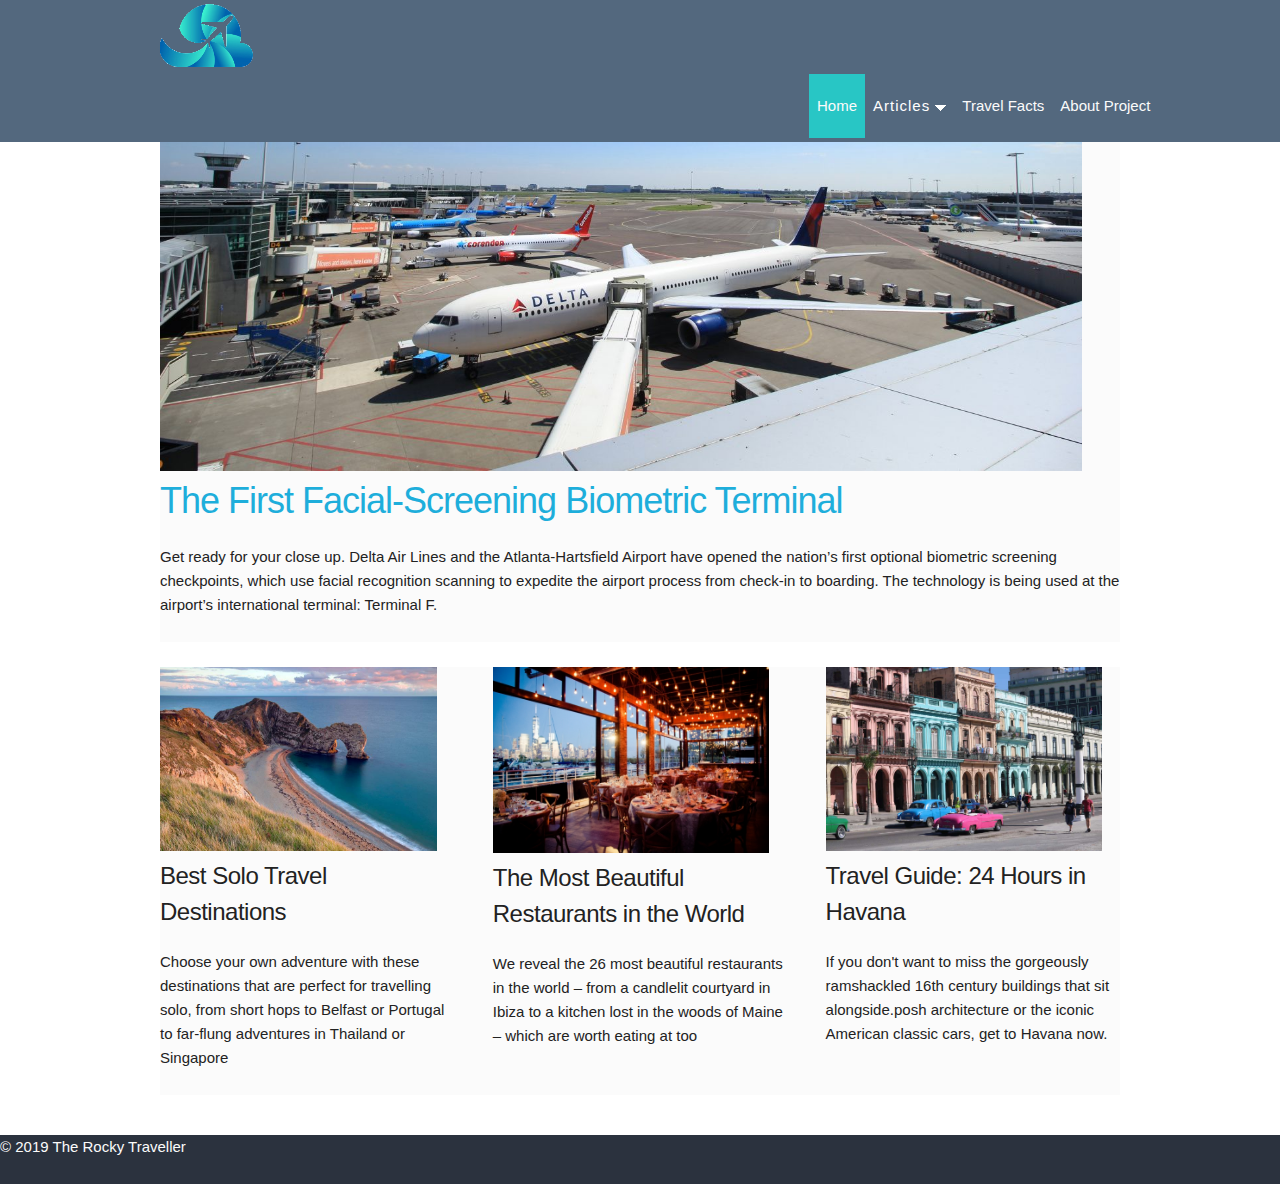
<file: index.html>
﻿<!DOCTYPE html PUBLIC "-//W3C//DTD XHTML 1.0 Strict//EN" "http://www.w3.org/TR/xhtml1/DTD/xhtml1-strict.dtd">
<html xmlns="http://www.w3.org/1999/xhtml" xml:lang="en-US" lang="en-US">
<head>
    <!-- Standard html page stuff
    --------------------------------------------------------------------- -->
    <meta http-equiv="Content-Type" content="text/html; charset=utf-8" />
    <meta name="author" content="ISM6225 Group 10" />
    <meta name="copyright" content="ISM6225 Group 10" />
    <title>Hotel Booking System</title>

    <!-- Mobile Specific Metas
    --------------------------------------------------------------------- -->
    <meta name="viewport" content="width=device-width, initial-scale=1" />

    <!-- Font
    --------------------------------------------------------------------- -->
    <link rel="stylesheet" href="css/site_fonts.css" />

    <!-- CSS
    --------------------------------------------------------------------- -->
    <link rel="stylesheet" type="text/css" href="css/main.css" />
    <link rel="stylesheet" type="text/css" href="css/normalize.css" />
    <!-- javascript
    --------------------------------------------------------------------- -->
    <script type="text/javascript" src="js/main.js"></script>

    <!-- Favicon
    --------------------------------------------------------------------- -->
    <link rel="icon" type="img/png" href="img/favicon.ico" />
</head>

<body id="MainPage">
    <!-- Primary Page layout
    --------------------------------------------------------------------- -->
    <!-- main menu bar at the top
    --------------------------------------------------------------------- -->
    <div class="header">
        <div class="container">
            <div class="row header_row">
                <div class="one-third columns">
                    <a href="index.html"><img src="./img/trl_logo2_t.png" /></a>
                </div>
                <div class="two-thirds columns">
                    <div class="u-pull-right">
                        <div class="topnav" id="myTopnav">
                            <a href="index.html" class="active">Home</a>
                            <div class="dropdown">
                                <button class="dropbtn">Articles <img src="./img/down_t.png" />
                                </button>
                                <div class="dropdown-content">
                                    <a href="news.html">Activity News</a>
                                    <a href="news.html">Food News</a>
                                    <a href="news.html">Other News</a>
                                </div>
                            </div>
                            <a href="travel_facts.html">Travel Facts</a>
                            <a href="about.html">About Project</a>
                            <a href="javascript:void(0);" class="icon" onclick="myFunction()">&#9776;</a>
                        </div>
                    </div>
                </div>
            </div>
        </div>
    </div>

    <!-- featured story
    --------------------------------------------------------------------- -->
    <div class="main_story">
        <div class="container">
            <div class="row">
                <div class="main_story_photo">
                    <a href="index.html"><img src="./img/Delta-tarmak-1400x500.jpg" /></a>
                </div>

                <div class="twelve columns">
                    <h3><a href="feature.html">The First Facial-Screening Biometric Terminal</a></h3>
                    <p>
                        Get ready for your close up. Delta Air Lines and the Atlanta-Hartsfield Airport have opened the nation’s first optional biometric screening checkpoints, which use facial recognition scanning to expedite the airport process from check-in to boarding.

                        The technology is being used at the airport’s international terminal: Terminal F. 
                    </p>
                </div>
            </div>
        </div>
    </div>
    <div class="break">
        <div class="container">
            <div class="row">
                <div class="story_break">
                    <p></p>
                </div>
            </div>
        </div>
    </div>

    <!-- sub stories
    --------------------------------------------------------------------- -->
    <div class="sub_stories">
        <div class="container">
            <div class="row">
                <div class="four columns sub_story">
                    <a href="index.html"><img src="./img/story1main.jpg" /></a>
                    <h5>Best Solo Travel Destinations</h5>
                    <p>Choose your own adventure with these destinations that are perfect for travelling solo, from short hops to Belfast or Portugal to far-flung adventures in Thailand or Singapore</p>
                </div>
                <div class="four columns sub_story">
                    <a href="index.html"><img src="./img/BattelloDinner.jpg" /></a>
                    <h5>The Most Beautiful Restaurants in the World</h5>
                    <p>We reveal the 26 most beautiful restaurants in the world – from a candlelit courtyard in Ibiza to a kitchen lost in the woods of Maine – which are worth eating at too</p>
                </div>
                <div class="four columns sub_story">
                    <a href="index.html"><img src="./img/havana-architecture-cars.jpg" /></a>
                    <h5>Travel Guide: 24 Hours in Havana</h5>
                    <p>If you don't want to miss the gorgeously ramshackled 16th century buildings that sit alongside.posh architecture or the iconic American classic cars, get to Havana now.</p>
                </div>
            </div>
        </div>
    </div>

    <!-- footer
    --------------------------------------------------------------------- -->
    <div class="footer">
        <div class="row">
            <div class="twelve columns">
                <p>&#169; 2019 The Rocky Traveller</p>
            </div>
        </div>
    </div>
</body>
</html>
</file>
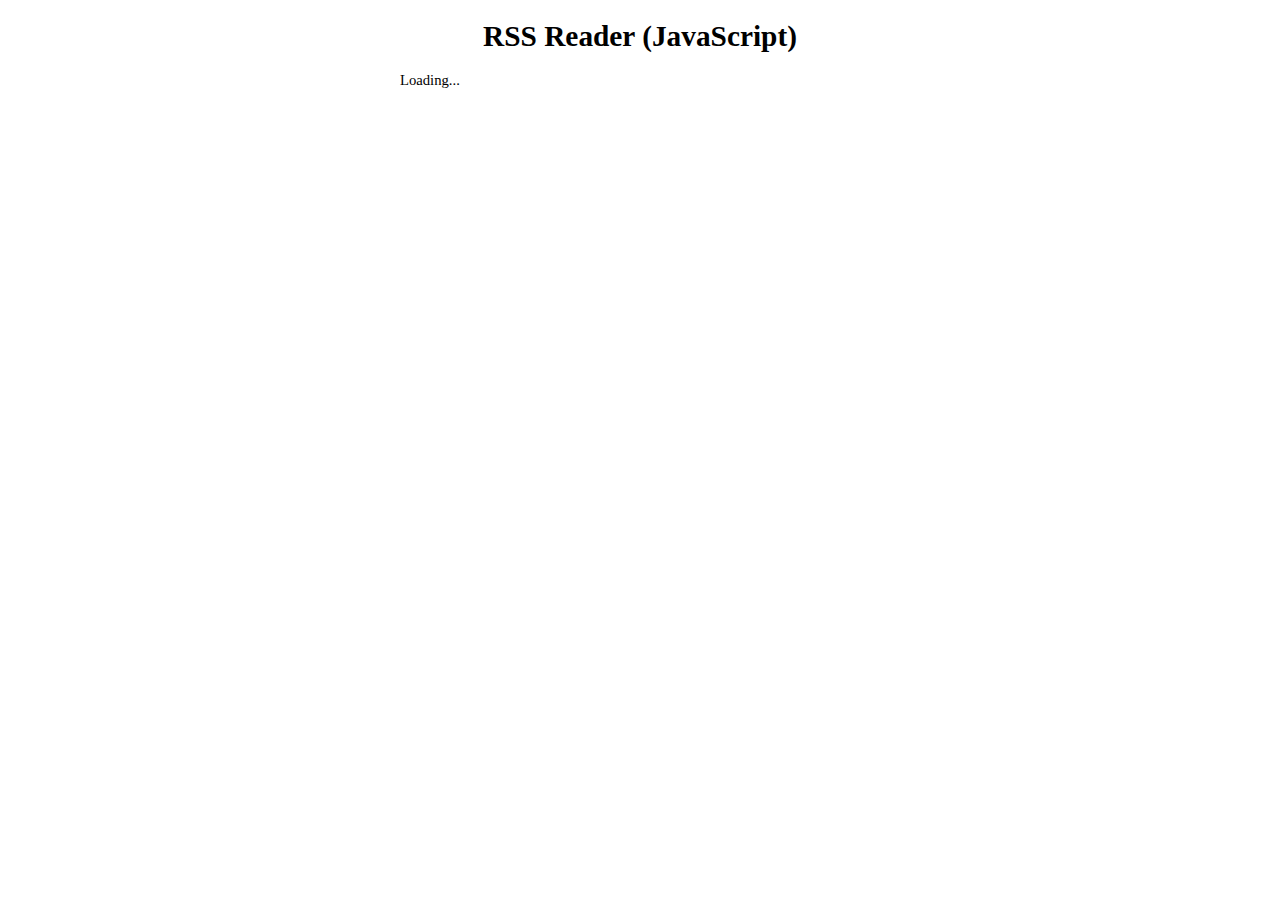
<file: rss_test/index.html>
<!DOCTYPE html>
<html lang="en">
<head>
    <meta charset="UTF-8">
    <title>RSS Feed</title>
    <script src='rss.js' defer></script>
    <link rel='stylesheet' href='style.css'>
</head>
<body>
    <h1>RSS Reader (JavaScript)</h1>
    <output>Loading...</output>
    <template>
        <h2></h2>
        <h3></h3>
        <a href='#'></a>
        <p></p>
    </template>
</body>
</html>
</file>
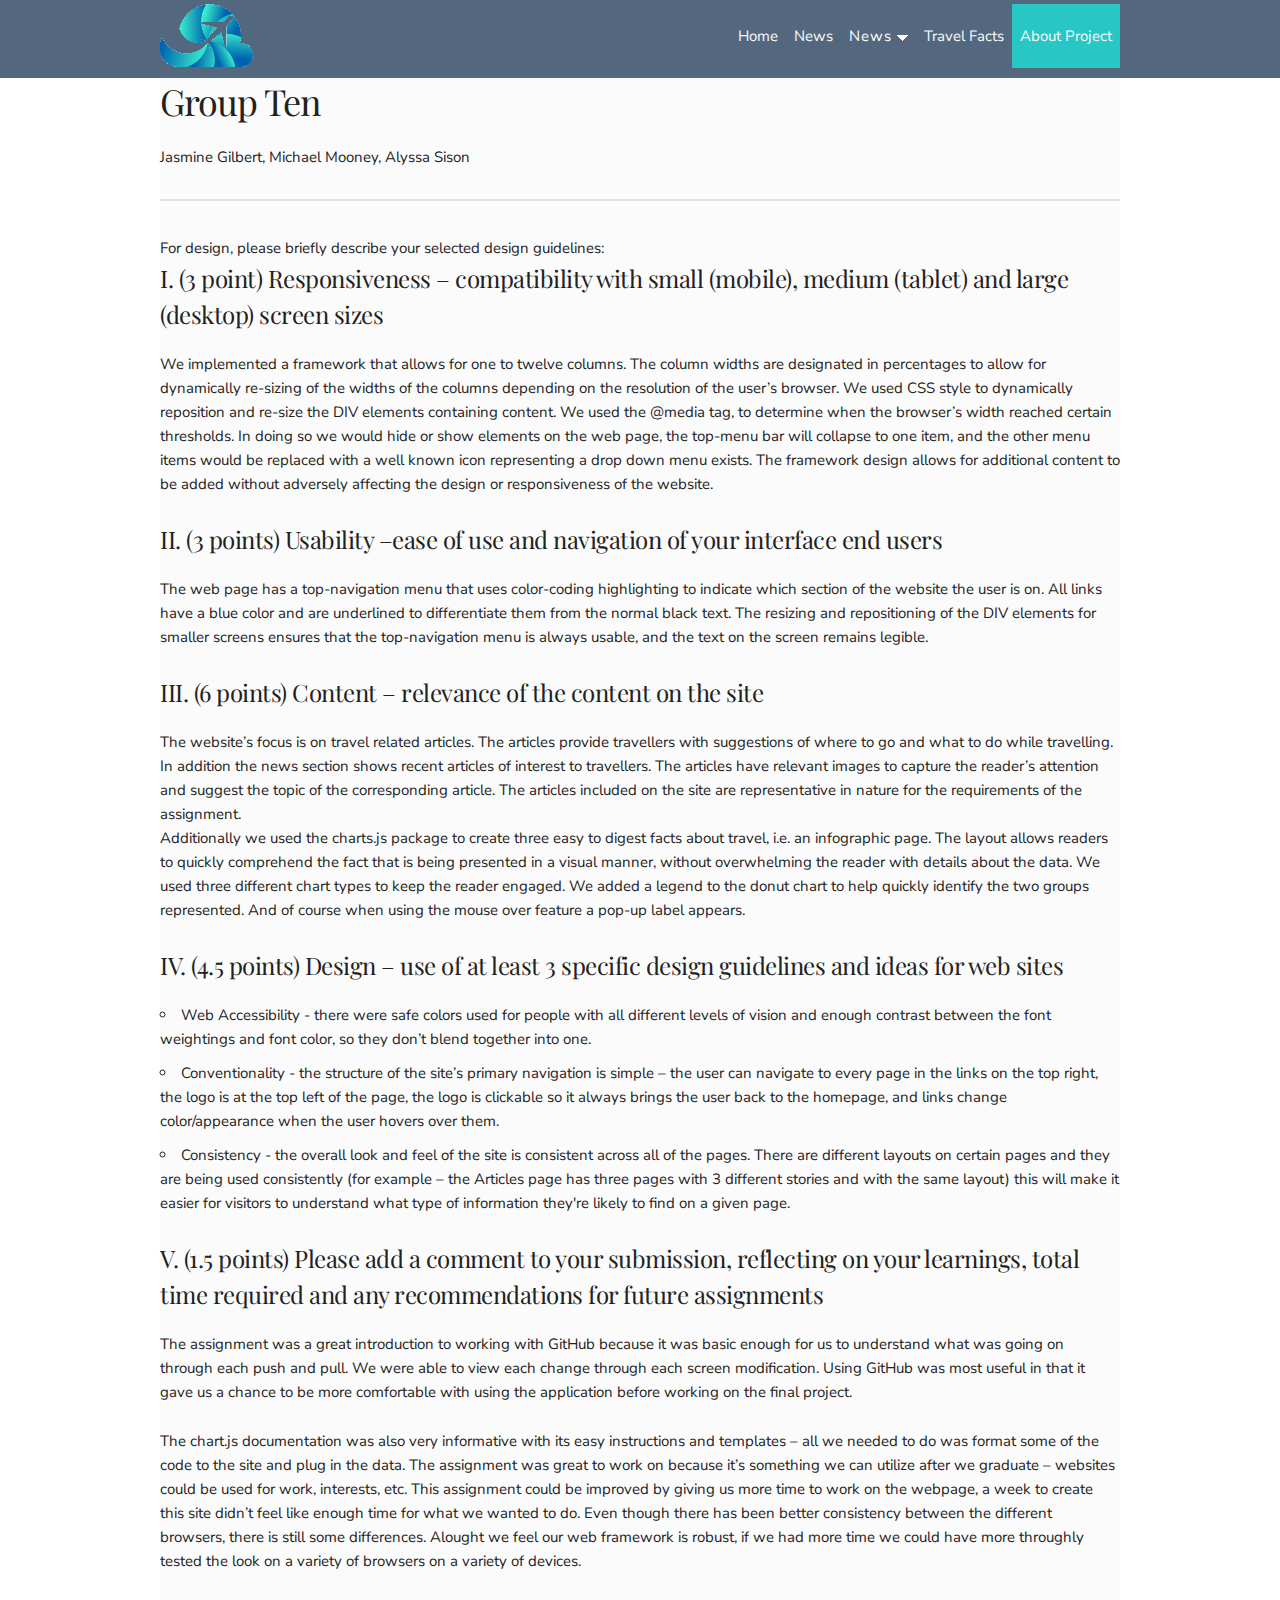
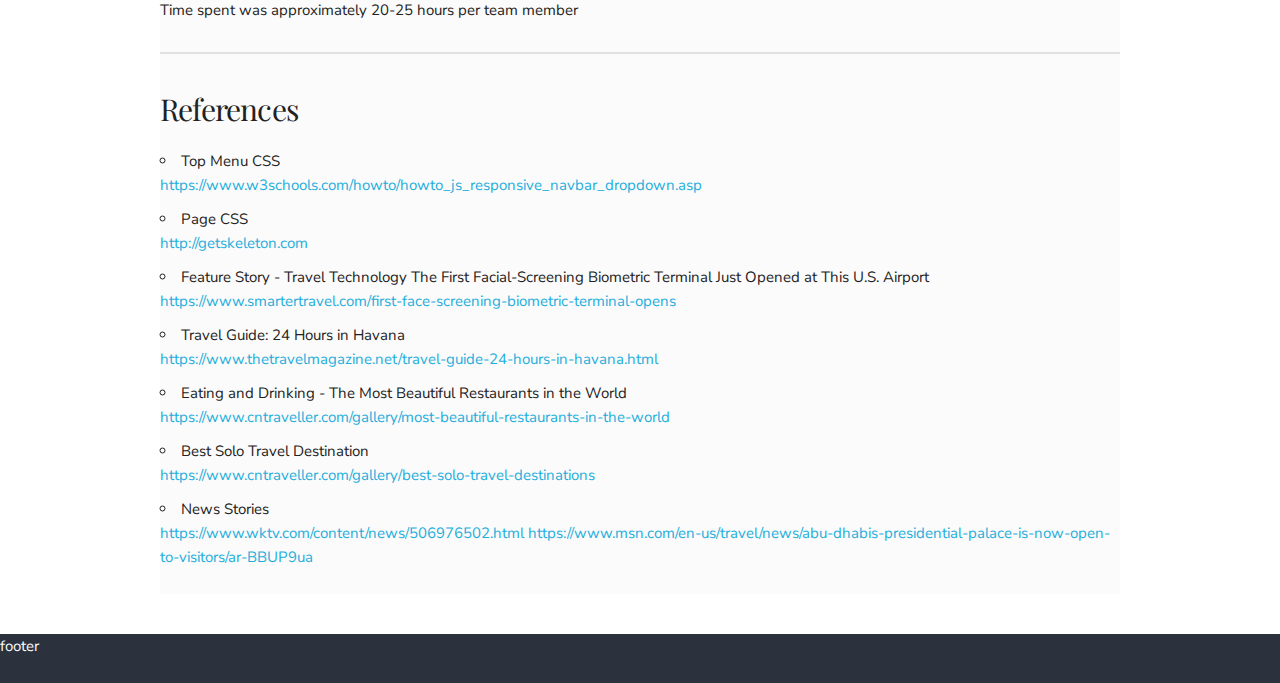
<file: about.html>
﻿<!DOCTYPE html PUBLIC "-//W3C//DTD XHTML 1.0 Strict//EN" "http://www.w3.org/TR/xhtml1/DTD/xhtml1-strict.dtd">
<html xmlns="http://www.w3.org/1999/xhtml" xml:lang="en-US" lang="en-US">
<head>
    <!-- Standard html page stuff
    --------------------------------------------------------------------- -->
    <meta http-equiv="Content-Type" content="text/html; charset=utf-8" />
    <meta name="author" content="ISM6225 Group 10" />
    <meta name="copyright" content="ISM6225 Group 10" />
    <title>The Rocky Traveller</title>

    <!-- Mobile Specific Metas
    --------------------------------------------------------------------- -->
    <meta name="viewport" content="width=device-width, initial-scale=1" />

    <!-- Font
    --------------------------------------------------------------------- -->
    <link rel="stylesheet" href="css/site_fonts.css" />
    <link href="https://fonts.googleapis.com/css?family=Playfair+Display" rel="stylesheet" />
    <link href="https://fonts.googleapis.com/css?family=Nunito+Sans" rel="stylesheet" />

    <!-- CSS
    --------------------------------------------------------------------- -->
    <link rel="stylesheet" type="text/css" href="css/main.css" />
    <link rel="stylesheet" type="text/css" href="css/normalize.css" />
    <link rel="stylesheet" type="text/css" href="css/news.css" />

    <!-- javascript
    --------------------------------------------------------------------- -->
    <script type="text/javascript" src="js/main.js"></script>

    <!-- Favicon
    --------------------------------------------------------------------- -->
    <link rel="icon" type="img/png" href="img/favicon.ico" />
</head>

<body id="MainPage">
    <!-- Primary Page layout
    --------------------------------------------------------------------- -->
    <!-- main menu bar at the top
    --------------------------------------------------------------------- -->
    <div class="header">
        <div class="container">
            <div class="row header_row">
                <div class="one-third column">
                    <a href="index.html"><img src="./img/trl_logo2_t.png" /></a>
                </div>
                <div class="two-thirds column">
                    <div class="u-pull-right">
                        <div class="topnav" id="myTopnav">
                            <a href="index.html">Home</a>
                            <a href="news.html">News</a>
                            <div class="dropdown">
                                <button class="dropbtn">
                                    News <img src="./img/down_t.png" />
                                </button>
                                <div class="dropdown-content">
                                    <a href="news.html">Activity News</a>
                                    <a href="news.html">Food News</a>
                                    <a href="news.html">Other News</a>
                                </div>
                            </div>
                            <a href="travel_facts.html">Travel Facts</a>
                            <a href="about.html" class="active">About Project</a>
                            <a href="javascript:void(0);" class="icon" onclick="myFunction()">&#9776;</a>
                        </div>
                    </div>
                </div>
            </div>
        </div>
    </div>
    <!-- about project
    --------------------------------------------------------------------- -->
    <div class="project_details">
        <div class="container">
            <!-- project details
    ------------------------------------------------------------- -->
            <h3>Group Ten</h3>
            Jasmine Gilbert, Michael Mooney, Alyssa Sison
            <br />
            <hr />
            For design, please briefly describe your selected design guidelines:
            <h5>I. (3 point) Responsiveness – compatibility with small (mobile), medium (tablet) and large (desktop) screen sizes</h5>
            <p>
                We implemented a framework that allows for one to twelve columns. The column widths are designated in
                percentages to allow for dynamically re-sizing of the widths of the columns depending on the resolution
                of the user’s browser.  We used CSS style to dynamically reposition and re-size the DIV elements
                containing content.  We used the @media tag, to determine when the browser’s width reached certain
                thresholds.  In doing so we would hide or show elements on the web page, the top-menu bar will
                collapse to one item, and the other menu items would be replaced with a well known icon
                representing a drop down menu exists. The framework design allows for additional content
                to be added without adversely affecting the design or responsiveness of the website.
            </p>


            <h5>II. (3 points) Usability –ease of use and navigation of your interface end users</h5>
            <p>
                The web page has a top-navigation menu that uses color-coding highlighting to 
                indicate which section of the website the user is on. All links have a blue color 
                and are underlined to differentiate them from the normal black text. The resizing 
                and repositioning of the DIV elements for smaller screens ensures that the 
                top-navigation menu is always usable, and the text on the screen remains legible.
            </p>



            <h5>III. (6 points) Content – relevance of the content on the site</h5>
            <p>
                The website’s focus is on travel related articles.  The articles provide travellers with 
                suggestions of where to go and what to do while travelling. In addition the news section shows 
                recent articles of interest to travellers.  The articles have relevant images to capture the 
                reader’s attention and suggest the topic of the corresponding article. The articles included on 
                the site are representative in nature for the requirements of the assignment.
                <br />
                Additionally we used the charts.js package to create three easy to digest facts about 
                travel, i.e. an infographic page. The layout allows readers to quickly comprehend the 
                fact that is being presented in a visual manner, without overwhelming the reader with 
                details about the data.  We used three different chart types to keep the reader engaged.  
                We added a legend to the donut chart to help quickly identify the two groups represented.  
                And of course when using the mouse over feature a pop-up label appears.
            </p>


            <h5>IV. (4.5 points) Design – use of at least 3 specific design guidelines and ideas for web sites</h5>
            <ul>
                <li>Web Accessibility - there were safe colors used for people with all different levels of vision and enough contrast between the font weightings and font color, so they don’t blend together into one.</li>
                <li>Conventionality - the structure of the site’s primary navigation is simple – the user can navigate to every page in the links on the top right, the logo is at the top left of the page, the logo is clickable so it always brings the user back to the homepage,  and links change color/appearance when the user hovers over them.</li>
                <li>Consistency - the overall look and feel of the site is consistent across all of the pages. There are different layouts on certain pages and they are being used consistently (for example – the Articles page has three pages with 3 different stories and with the same layout) this will make it easier for visitors to understand what type of information they're likely to find on a given page.</li>
            </ul>



            <h5>
                V. (1.5 points) Please add a comment to your submission, reflecting on your learnings, total time
                required and any recommendations for future assignments
            </h5>
            <p>
                The assignment was a great introduction to working with GitHub because it was basic enough 
                for us to understand what was going on through each push and pull. We were able to view each 
                change through each screen modification. Using GitHub was most useful in that it gave us a 
                chance to be more comfortable with using the application before working on the final project. 
            </p>

            <p>
                The chart.js documentation was also very informative with its easy instructions and 
                templates – all we needed to do was format some of the code to the site and plug in the data. 
                The assignment was great to work on because it’s something we can utilize after we 
                graduate – websites could be used for work, interests, etc. This assignment could be improved by 
                giving us more time to work on the webpage, a week to create this site didn’t feel like enough 
                time for what we wanted to do. Even though there has been better consistency between the different
                browsers, there is still some differences. Alought we feel our web framework is robust, if we had more 
                time we could have more throughly tested the look on a variety of browsers on a variety of devices. 

            </p>
            <p>
                Time spent was approximately 20-25 hours per team member <br />
            </p>


            <hr />
            <h4>References</h4>
            <ul>
                <li>
                    Top Menu CSS<br />
                    <a href="https://www.w3schools.com/howto/howto_js_responsive_navbar_dropdown.asp">https://www.w3schools.com/howto/howto_js_responsive_navbar_dropdown.asp</a>
                </li>
                <li>
                    Page CSS<br />
                    <a href="http://getskeleton.com">http://getskeleton.com</a>
                </li>
                <li>
                    Feature Story - Travel Technology
                    The First Facial-Screening Biometric Terminal Just Opened at This U.S. Airport<br />
                    <a href="https://www.smartertravel.com/first-face-screening-biometric-terminal-opens/">https://www.smartertravel.com/first-face-screening-biometric-terminal-opens</a>
                </li>
                <li>
                    Travel Guide: 24 Hours in Havana<br />
                    <a href="https://www.thetravelmagazine.net/travel-guide-24-hours-in-havana.html">https://www.thetravelmagazine.net/travel-guide-24-hours-in-havana.html</a>

                </li>
                <li>
                    Eating and Drinking - The Most Beautiful Restaurants in the World<br />
                    <a href="https://www.cntraveller.com/gallery/most-beautiful-restaurants-in-the-world">https://www.cntraveller.com/gallery/most-beautiful-restaurants-in-the-world</a>
                </li>
                <li>
                    Best Solo Travel Destination<br />
                    <a href="https://www.cntraveller.com/gallery/best-solo-travel-destinations">https://www.cntraveller.com/gallery/best-solo-travel-destinations</a>
                </li>
                <li>
                    News Stories <br />
                    <a href="https://www.wktv.com/content/news/506976502.html">https://www.wktv.com/content/news/506976502.html</a>
                    <a href="https://www.msn.com/en-us/travel/news/abu-dhabis-presidential-palace-is-now-open-to-visitors/ar-BBUP9ua">https://www.msn.com/en-us/travel/news/abu-dhabis-presidential-palace-is-now-open-to-visitors/ar-BBUP9ua</a>
                </li>
            </ul>
        </div>
    </div>

    <!-- footer
    --------------------------------------------------------------------- -->
    <div class="footer">
        <div class="row">
            <div class="twelve columns">
                <p>footer</p>
            </div>
        </div>
    </div>
</body>
</html>
</file>
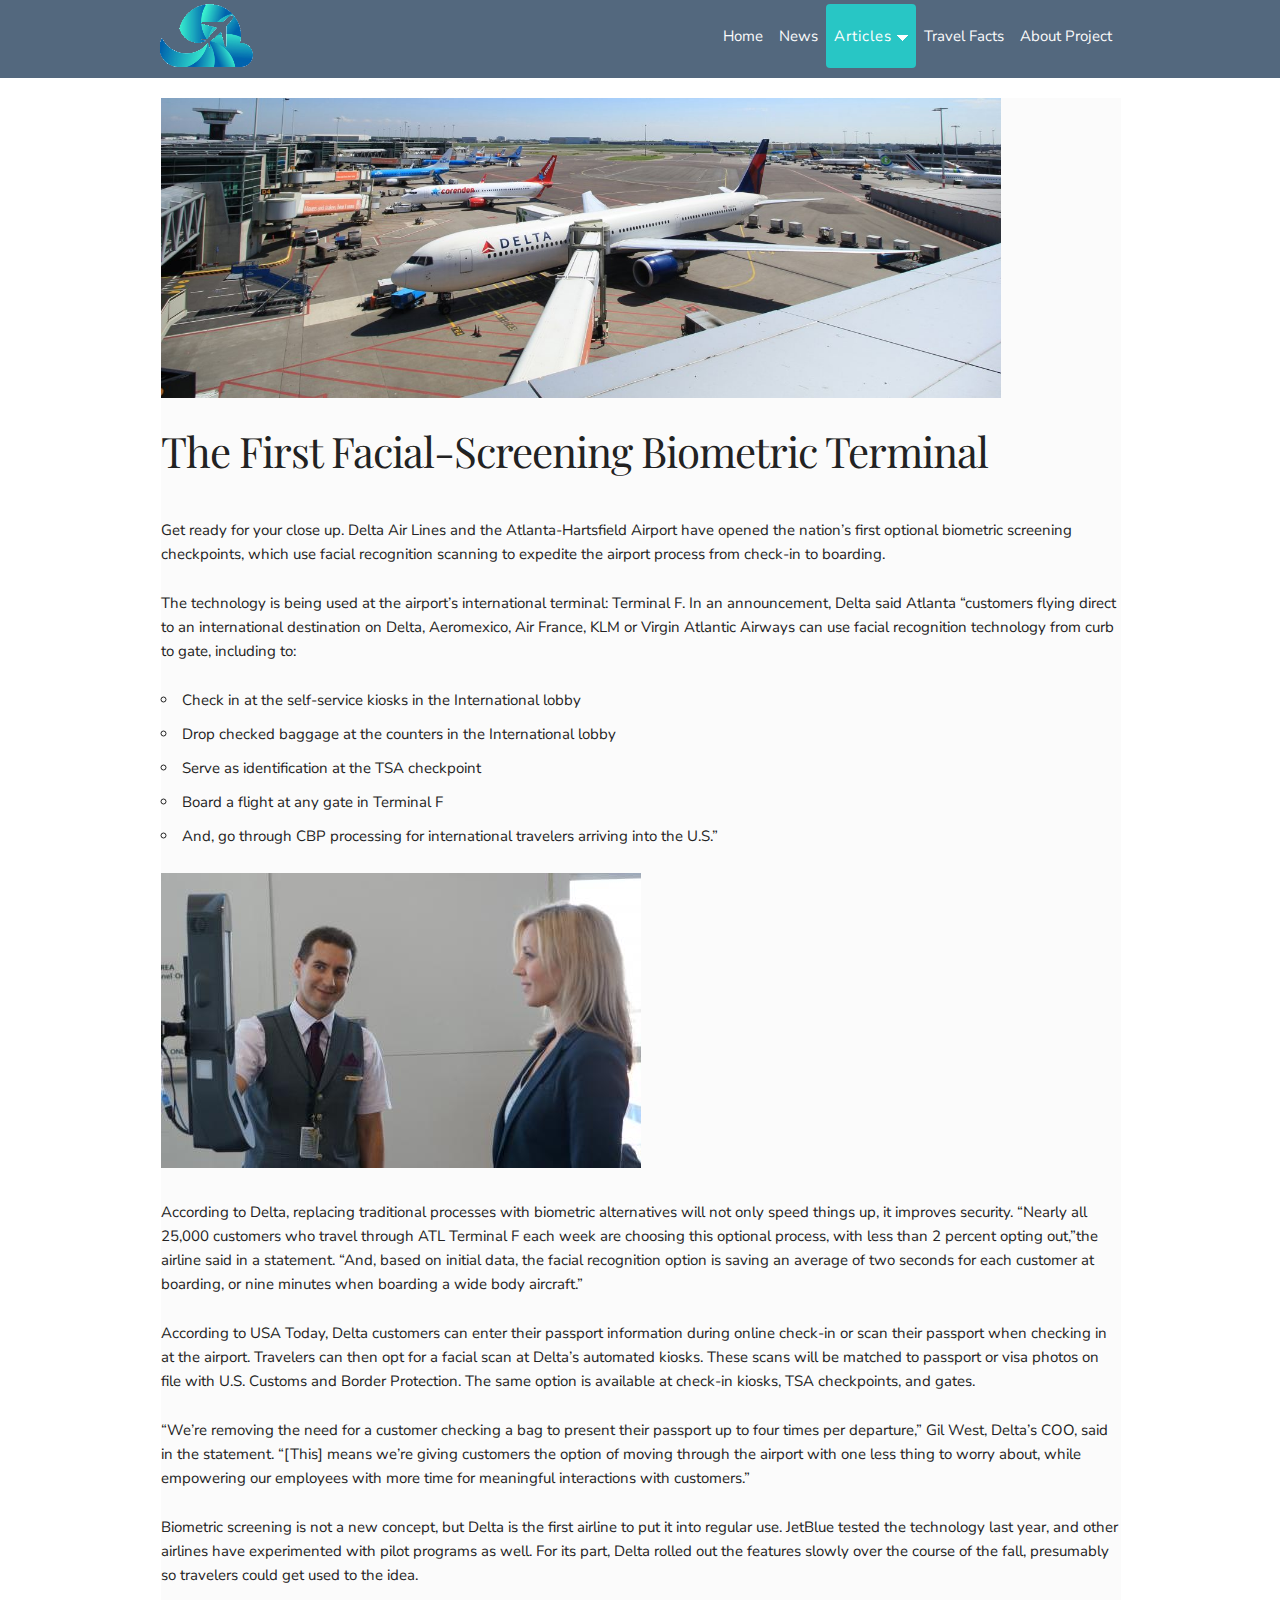
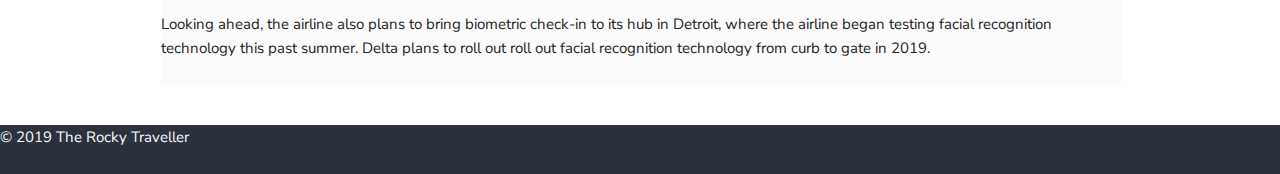
<file: feature.html>
﻿<!DOCTYPE html PUBLIC "-//W3C//DTD XHTML 1.0 Strict//EN" "http://www.w3.org/TR/xhtml1/DTD/xhtml1-strict.dtd">
<html xmlns="http://www.w3.org/1999/xhtml" xml:lang="en-US" lang="en-US">
<head>
    <!-- Standard html page stuff
    --------------------------------------------------------------------- -->
    <meta http-equiv="Content-Type" content="text/html; charset=utf-8" />
    <meta name="author" content="ISM6225 Group 10" />
    <meta name="copyright" content="ISM6225 Group 10" />
    <title>The Rocky Traveller</title>

    <!-- Mobile Specific Metas
    --------------------------------------------------------------------- -->
    <meta name="viewport" content="width=device-width, initial-scale=1" />

    <!-- Font
    --------------------------------------------------------------------- -->
    <link rel="stylesheet" href="css/site_fonts.css" />
    <link href="https://fonts.googleapis.com/css?family=Playfair+Display" rel="stylesheet" />
    <link href="https://fonts.googleapis.com/css?family=Nunito+Sans" rel="stylesheet" />

    <!-- CSS
    --------------------------------------------------------------------- -->
    <link rel="stylesheet" type="text/css" href="css/main.css" />
    <link rel="stylesheet" type="text/css" href="css/normalize.css" />
    <link rel="stylesheet" type="text/css" href="css/news.css" />

    <!-- javascript
    --------------------------------------------------------------------- -->
    <script type="text/javascript" src="js/main.js"></script>

    <!-- Favicon
    --------------------------------------------------------------------- -->
    <link rel="icon" type="img/png" href="img/favicon.ico" />
</head>

<body id="MainPage">
    <!-- Primary Page layout
    --------------------------------------------------------------------- -->
    <!-- main menu bar at the top
    --------------------------------------------------------------------- -->
    <div class="header">
        <div class="container">
            <div class="row header_row">
                <div class="one-third column">
                    <a href="index.html"><img src="./img/trl_logo2_t.png" /></a>
                </div>
                <div class="two-thirds column">
                    <div class="u-pull-right">
                        <div class="topnav" id="myTopnav">
                            <a href="index.html">Home</a>
                            <a href="news.html">News</a>
                            <div class="dropdown">
                                <button class="dropbtn_active">
                                    Articles <img src="./img/down_t.png" />
                                </button>
                                <div class="dropdown-content">
                                    <a href="news.html">Best of...</a>
                                    <a href="news.html">Eating &amp; Drinking</a>
                                    <a href="news.html">Travel Guide</a>
                                </div>
                            </div>
                            <a href="travel_facts.html">Travel Facts</a>
                            <a href="about.html">About Project</a>
                            <a href="javascript:void(0);" class="icon" onclick="myFunction()">&#9776;</a>
                        </div>
                    </div>
                </div>
            </div>
        </div>
    </div>

    <!-- feature story
    --------------------------------------------------------------------- -->
    <div class="news_stories">
        <div class="container">
            <div class="story_feature">
                <!-- story image
                ------------------------------------------------------------- -->
                <div class="story_image">
                    <div class="row">
                        <div class="twelve columns">
                            <img src="./img/Delta-tarmak-1400x500.jpg" />
                        </div>
                    </div>
                </div>

                <!-- story title
                ------------------------------------------------------------- -->
                <div class="story_title">
                    <div class="row">
                        <div class="twelve columns">
                            <div class="twelve columns">
                                <h2>The First Facial-Screening Biometric Terminal</h2>
                            </div>
                        </div>
                    </div>
                </div>
                <!-- story title
                ------------------------------------------------------------- -->
                <div class="story_feature_article">
                    <div class="row">
                        <p>
                            Get ready for your close up. Delta Air Lines and the Atlanta-Hartsfield Airport
                            have opened the nation’s first optional biometric screening checkpoints, which use
                            facial recognition scanning to expedite the airport process from check-in to boarding.

                        </p>
                        <p>
                            The technology is being used at the airport’s international terminal: Terminal F.
                            In an announcement, Delta said Atlanta “customers flying direct to an international
                            destination on Delta, Aeromexico, Air France, KLM or Virgin Atlantic Airways can use facial
                            recognition technology from curb to gate, including to:

                            <ul style="list-style-type:circle;">
                                <li>Check in at the self-service kiosks in the International lobby</li>
                                <li>Drop checked baggage at the counters in the International lobby</li>
                                <li>Serve as identification at the TSA checkpoint</li>
                                <li>Board a flight at any gate in Terminal F</li>
                                <li>And, go through CBP processing for international travelers arriving into the U.S.”</li>
                            </ul>
                            <div class="story_image">
                                <div class="row">
                                    <div class="twelve columns">
                                        <img src="./img/DTW_Facial Recognition Boarding.jpg" />
                                    </div>
                                </div>
                            </div>
                        </p>

                        <p>
                            According to Delta, replacing traditional processes with biometric alternatives
                            will not only speed things up, it improves security. “Nearly all 25,000
                            customers who travel through ATL Terminal F each week are choosing this optional
                            process, with less than 2 percent opting out,”the airline said in a statement. “And,
                            based on initial data, the facial recognition option is saving an average of two
                            seconds for each customer at boarding, or nine minutes when boarding a wide body aircraft.”

                        </p>
                        <p>
                            According to USA Today, Delta customers can enter their passport information
                            during online check-in or scan their passport when checking in at the airport.
                            Travelers can then opt for a facial scan at Delta’s automated kiosks. These scans
                            will be matched to passport or visa photos on file with U.S. Customs and Border
                            Protection. The same option is available at check-in kiosks, TSA checkpoints, and gates.

                        </p>
                        <p>

                            “We’re removing the need for a customer checking a bag to present their
                            passport up to four times per departure,” Gil West, Delta’s COO, said in
                            the statement. “[This] means we’re giving customers the option of moving
                            through the airport with one less thing to worry about, while empowering our
                            employees with more time for meaningful interactions with customers.”

                        </p>
                        <p>
                            Biometric screening is not a new concept, but Delta is the first airline
                            to put it into regular use. JetBlue tested the technology last year,
                            and other airlines have experimented with pilot programs as well. For
                            its part, Delta rolled out the features slowly over the course of the
                            fall, presumably so travelers could get used to the idea.

                        </p>
                        <p>
                            Looking ahead, the airline also plans to bring biometric check-in to its
                            hub in Detroit, where the airline began testing facial recognition technology
                            this past summer. Delta plans to roll out roll out facial recognition technology
                            from curb to gate in 2019.
                        </p>
                    </div>
                </div>
            </div>
        </div>
    </div>

    <!-- footer
    --------------------------------------------------------------------- -->
    <div class="footer">
        <div class="row">
            <div class="twelve columns">
                <p>&#169; 2019 The Rocky Traveller</p>
            </div>
        </div>
    </div>

</body>
</html>
</file>
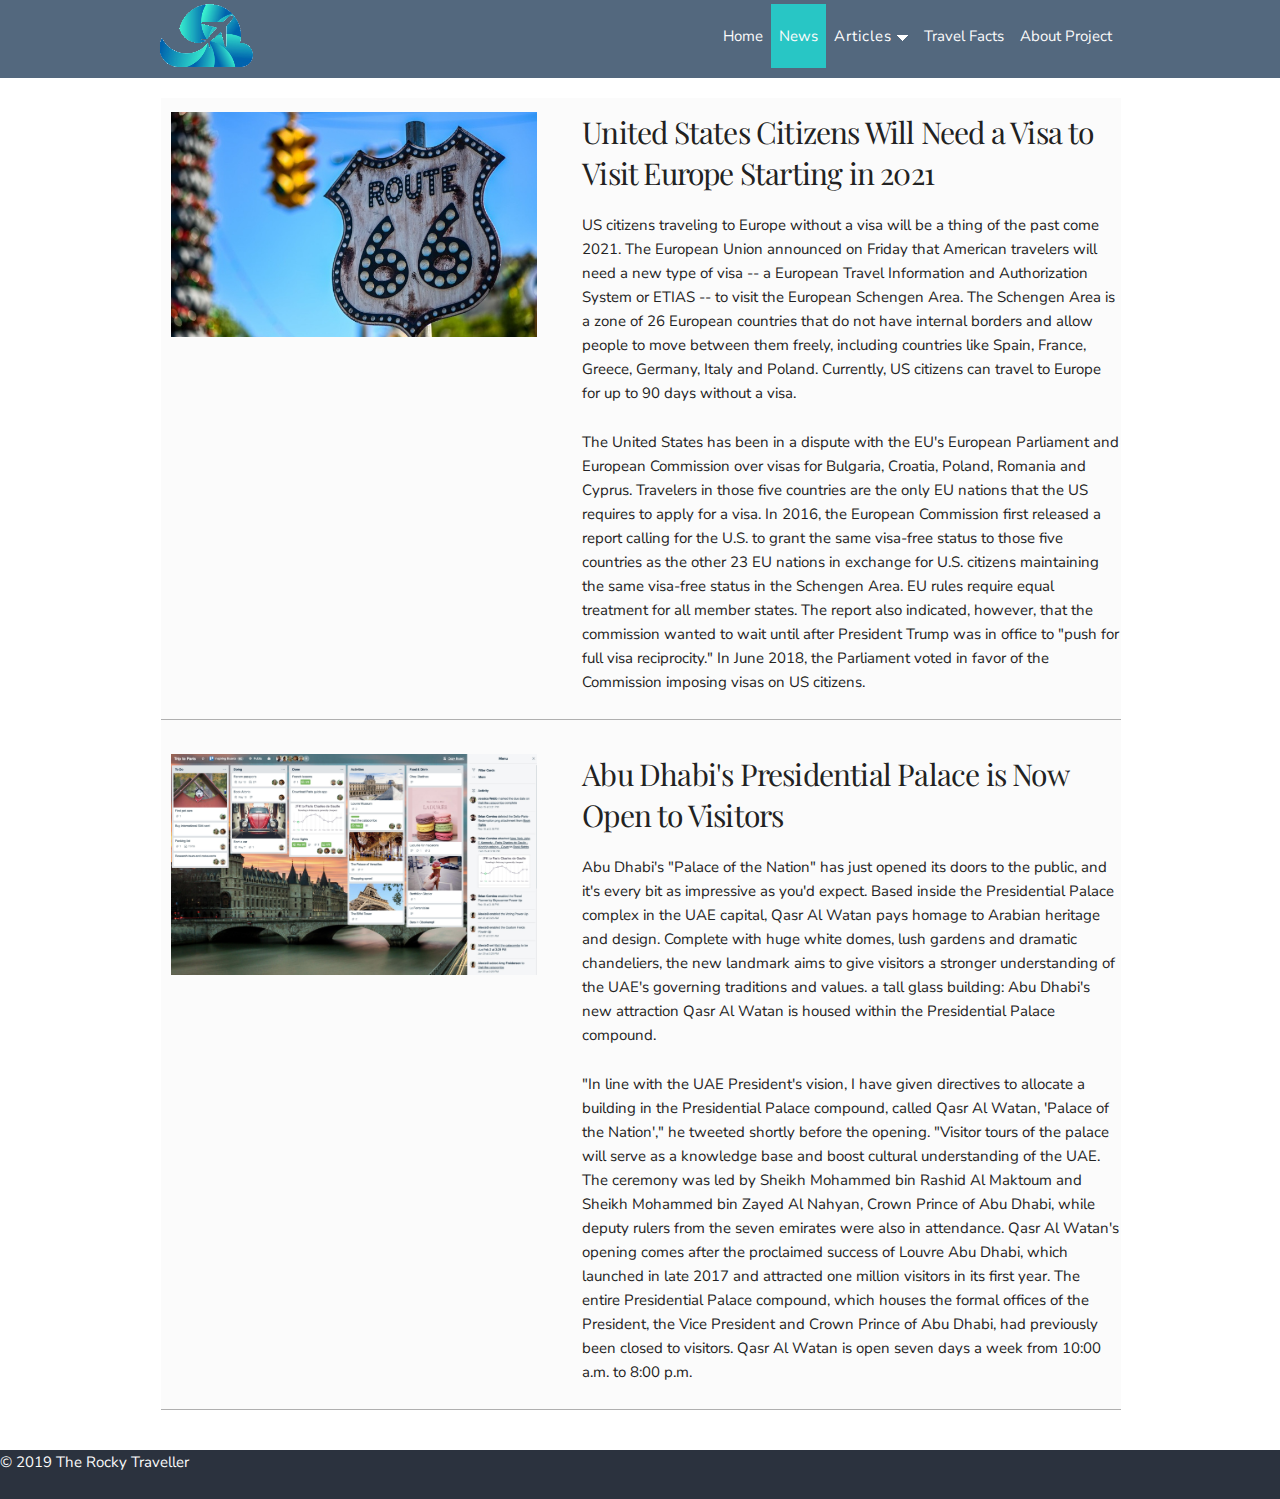
<file: news.html>
﻿<!DOCTYPE html PUBLIC "-//W3C//DTD XHTML 1.0 Strict//EN" "http://www.w3.org/TR/xhtml1/DTD/xhtml1-strict.dtd">
<html xmlns="http://www.w3.org/1999/xhtml" xml:lang="en-US" lang="en-US">
<head>
    <!-- Standard html page stuff
    --------------------------------------------------------------------- -->
    <meta http-equiv="Content-Type" content="text/html; charset=utf-8" />
    <meta name="author" content="ISM6225 Group 10" />
    <meta name="copyright" content="ISM6225 Group 10" />
    <title>The Rocky Traveller</title>

    <!-- Mobile Specific Metas
    --------------------------------------------------------------------- -->
    <meta name="viewport" content="width=device-width, initial-scale=1" />

    <!-- Font
    --------------------------------------------------------------------- -->
    <link rel="stylesheet" href="css/site_fonts.css" />
    <link href="https://fonts.googleapis.com/css?family=Playfair+Display" rel="stylesheet" />
    <link href="https://fonts.googleapis.com/css?family=Nunito+Sans" rel="stylesheet" />

    <!-- CSS
    --------------------------------------------------------------------- -->
    <link rel="stylesheet" type="text/css" href="css/main.css" />
    <link rel="stylesheet" type="text/css" href="css/normalize.css" />
    <link rel="stylesheet" type="text/css" href="css/news.css" />

    <!-- javascript
    --------------------------------------------------------------------- -->
    <script type="text/javascript" src="js/main.js"></script>

    <!-- Favicon
    --------------------------------------------------------------------- -->
    <link rel="icon" type="img/png" href="img/favicon.ico" />
</head>

<body id="MainPage">
    <!-- Primary Page layout
    --------------------------------------------------------------------- -->
    <!-- main menu bar at the top
    --------------------------------------------------------------------- -->
    <div class="header">
        <div class="container">
            <div class="row header_row">
                <div class="one-third column">
                    <a href="index.html"><img src="./img/trl_logo2_t.png" /></a>
                </div>
                <div class="two-thirds column">
                    <div class="u-pull-right">
                        <div class="topnav" id="myTopnav">
                            <a href="index.html">Home</a>
                            <a href="news.html" class="active">News</a>
                            <div class="dropdown">
                                <button class="dropbtn">
                                    Articles <img src="./img/down_t.png" />
                                </button>
                                <div class="dropdown-content">
                                    <a href="story1.html">Solo Travel</a>
                                    <a href="story2.html">Eating &amp; Drinking</a>
                                    <a href="story3.html">Travel Guide</a>
                                </div>
                            </div>
                            <a href="travel_facts.html">Travel Facts</a>
                            <a href="about.html">About Project</a>
                            <a href="javascript:void(0);" class="icon" onclick="myFunction()">&#9776;</a>
                        </div>
                    </div>
                </div>
            </div>
        </div>
    </div>

    <!-- news stories
    --------------------------------------------------------------------- -->
    <div class="news_stories">
        <div class="container">
            <!-- story one
            ------------------------------------------------------------- -->
            <div class="story">
                <div class="row">
                    <div class="five columns">
                        <img src="./img/newsstory1.jpg" />
                    </div>
                    <div class="seven columns">
                        <h4>United States Citizens Will Need a Visa to Visit Europe Starting in 2021</h4>
                        <p>
                            US citizens traveling to Europe without a visa will be a thing of the past come 2021.
                            The European Union announced on Friday that American travelers will need a new type of visa -- a European Travel Information and Authorization System or ETIAS -- to visit the European Schengen Area.
                            The Schengen Area is a zone of 26 European countries that do not have internal borders and allow people to move between them freely, including countries like Spain, France, Greece, Germany, Italy and Poland.
                            Currently, US citizens can travel to Europe for up to 90 days without a visa.
                        </p>
                        <p>
                            The United States has been in a dispute with the EU's European Parliament and European Commission over visas for Bulgaria, Croatia, Poland, Romania and Cyprus. Travelers in those five countries are the only EU nations that the US requires to apply for a visa.
                            In 2016, the European Commission first released a report calling for the U.S. to grant the same visa-free status to those five countries as the other 23 EU nations in exchange for U.S. citizens maintaining the same visa-free status in the Schengen Area. EU rules require equal treatment for all member states.
                            The report also indicated, however, that the commission wanted to wait until after President Trump was in office to "push for full visa reciprocity."
                            In June 2018, the Parliament voted in favor of the Commission imposing visas on US citizens.
                        </p>
                    </div>
                </div>
            </div>
            <!-- story two
            -------------------------------------------------------------- -->
            <div class="story">
                <div class="row">
                    <div class="five columns">
                        <img src="./img/newsstory2.jpg" />
                    </div>
                    <div class="seven columns">
                        <h4>
                            Abu Dhabi's Presidential Palace is Now Open to Visitors
                        </h4>
                        <p>
                            Abu Dhabi's "Palace of the Nation" has just opened its doors to the public, and it's every bit as impressive as you'd expect.
                            Based inside the Presidential Palace complex in the UAE capital, Qasr Al Watan pays homage to Arabian heritage and design.
                            Complete with huge white domes, lush gardens and dramatic chandeliers, the new landmark aims to give visitors a stronger understanding of the UAE's governing traditions and values.
                            a tall glass building: Abu Dhabi's new attraction Qasr Al Watan is housed within the Presidential Palace compound.
                        </p>
                        <p>
                            "In line with the UAE President's vision, I have given directives to allocate a building in the Presidential Palace compound, called Qasr Al Watan, 'Palace of the Nation'," he tweeted shortly before the opening.
                            "Visitor tours of the palace will serve as a knowledge base and boost cultural understanding of the UAE.
                            The ceremony was led by Sheikh Mohammed bin Rashid Al Maktoum and Sheikh Mohammed bin Zayed Al Nahyan, Crown Prince of Abu Dhabi, while deputy rulers from the seven emirates were also in attendance.
                            Qasr Al Watan's opening comes after the proclaimed success of Louvre Abu Dhabi, which launched in late 2017 and attracted one million visitors in its first year.
                            The entire Presidential Palace compound, which houses the formal offices of the President, the Vice President and Crown Prince of Abu Dhabi, had previously been closed to visitors.
                            Qasr Al Watan is open seven days a week from 10:00 a.m. to 8:00 p.m.
                        </p>
                    </div>
                </div>
            </div>
        </div>
    </div>

    <!-- footer
    --------------------------------------------------------------------- -->
    <div class="footer">
        <div class="row">
            <div class="twelve columns">
                <p>&#169; 2019 The Rocky Traveller</p>
            </div>
        </div>
    </div>
</body>
</html>
</file>
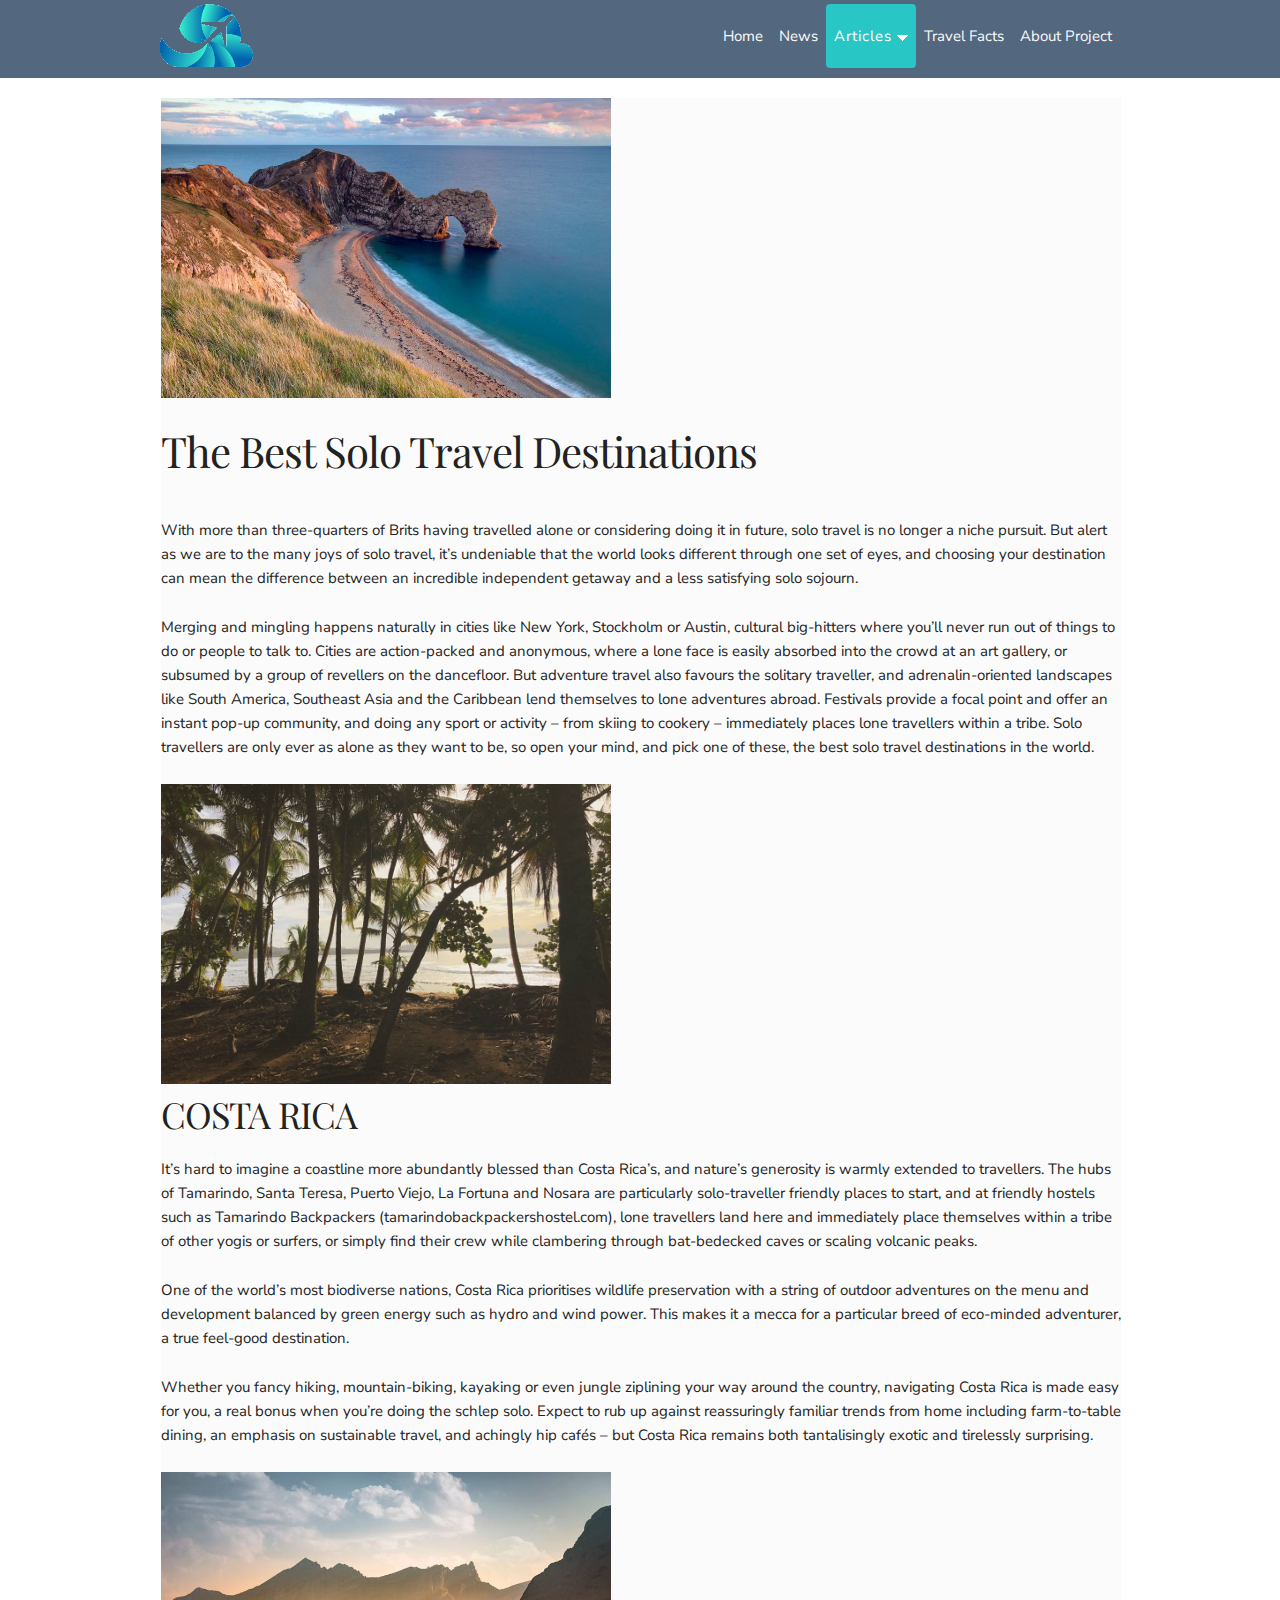
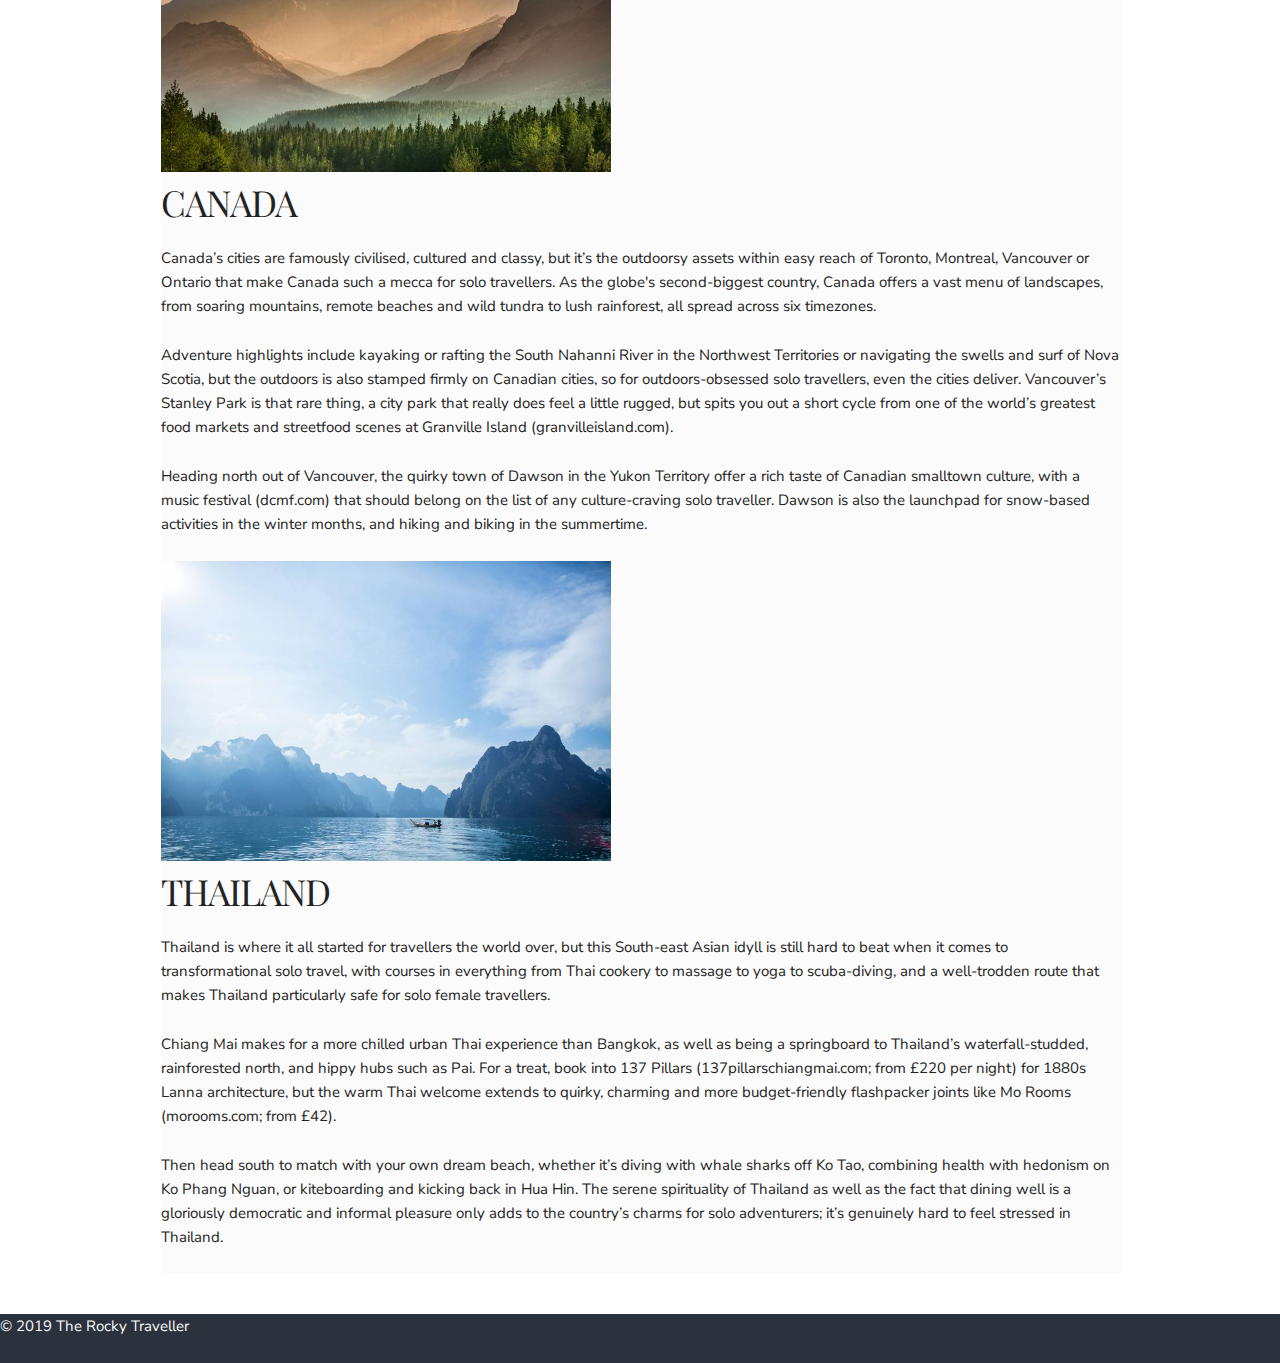
<file: story1.html>
﻿<!DOCTYPE html PUBLIC "-//W3C//DTD XHTML 1.0 Strict//EN" "http://www.w3.org/TR/xhtml1/DTD/xhtml1-strict.dtd">
<html xmlns="http://www.w3.org/1999/xhtml" xml:lang="en-US" lang="en-US">
<head>
    <!-- Standard html page stuff
    --------------------------------------------------------------------- -->
    <meta http-equiv="Content-Type" content="text/html; charset=utf-8" />
    <meta name="author" content="ISM6225 Group 10" />
    <meta name="copyright" content="ISM6225 Group 10" />
    <title>The Rocky Traveller</title>

    <!-- Mobile Specific Metas
    --------------------------------------------------------------------- -->
    <meta name="viewport" content="width=device-width, initial-scale=1" />

    <!-- Font
    --------------------------------------------------------------------- -->
    <link rel="stylesheet" href="css/site_fonts.css" />
    <link href="https://fonts.googleapis.com/css?family=Playfair+Display" rel="stylesheet" />
    <link href="https://fonts.googleapis.com/css?family=Nunito+Sans" rel="stylesheet" />

    <!-- CSS
    --------------------------------------------------------------------- -->
    <link rel="stylesheet" type="text/css" href="css/main.css" />
    <link rel="stylesheet" type="text/css" href="css/normalize.css" />
    <link rel="stylesheet" type="text/css" href="css/news.css" />

    <!-- javascript
    --------------------------------------------------------------------- -->
    <script type="text/javascript" src="js/main.js"></script>

    <!-- Favicon
    --------------------------------------------------------------------- -->
    <link rel="icon" type="img/png" href="img/favicon.ico" />
</head>

<body id="MainPage">
    <!-- Primary Page layout
    --------------------------------------------------------------------- -->
    <!-- main menu bar at the top
    --------------------------------------------------------------------- -->
    <div class="header">
        <div class="container">
            <div class="row header_row">
                <div class="one-third column">
                    <a href="index.html"><img src="./img/trl_logo2_t.png" /></a>
                </div>
                <div class="two-thirds column">
                    <div class="u-pull-right">
                        <div class="topnav" id="myTopnav">
                            <a href="index.html">Home</a>
                            <a href="news.html">News</a>
                            <div class="dropdown">
                                <button class="dropbtn_active">
                                    Articles <img src="./img/down_t.png" />
                                </button>
                                <div class="dropdown-content">
                                    <a href="story1.html">Solo Travel</a>
                                    <a href="story2.html">Eating &amp; Drinking</a>
                                    <a href="story3.html">Travel Guide</a>
                                </div>
                            </div>
                            <a href="travel_facts.html">Travel Facts</a>
                            <a href="about.html">About Project</a>
                            <a href="javascript:void(0);" class="icon" onclick="myFunction()">&#9776;</a>
                        </div>
                    </div>
                </div>
            </div>
        </div>
    </div>

    <!-- feature story
    --------------------------------------------------------------------- -->
    <div class="news_stories">
        <div class="container">
            <div class="story_feature">
                <!-- story image
                ------------------------------------------------------------- -->
                <div class="story_image">
                    <div class="row">
                        <div class="twelve columns">
                            <img src="./img/story1main.jpg" />
                        </div>
                    </div>
                </div>

                <!-- story title
                ------------------------------------------------------------- -->
                <div class="story_title">
                    <div class="row">
                        <div class="twelve columns">
                            <div class="twelve columns">
                                <h2>The Best Solo Travel Destinations</h2>
                            </div>
                        </div>
                    </div>
                </div>
                <!-- story title
                ------------------------------------------------------------- -->
                <div class="story_feature_article">
                    <div class="row">
                        <p>
                            With more than three-quarters of Brits having travelled alone
                            or considering doing it in future, solo travel is no longer a
                            niche pursuit. But alert as we are to the many joys of solo travel,
                            it’s undeniable that the world looks different through one set of
                            eyes, and choosing your destination can mean the difference between
                            an incredible independent getaway and a less satisfying solo sojourn.
                        </p>
                        <p>
                            Merging and mingling happens naturally in cities like New York,
                            Stockholm or Austin, cultural big-hitters where you’ll never run
                            out of things to do or people to talk to. Cities are action-packed
                            and anonymous, where a lone face is easily absorbed into the crowd
                            at an art gallery, or subsumed by a group of revellers on the dancefloor.
                            But adventure travel also favours the solitary traveller, and
                            adrenalin-oriented landscapes like South America, Southeast Asia and
                            the Caribbean lend themselves to lone adventures abroad. Festivals
                            provide a focal point and offer an instant pop-up community, and doing
                            any sport or activity – from skiing to cookery – immediately places
                            lone travellers within a tribe. Solo travellers are only ever as alone
                            as they want to be, so open your mind, and pick one of these, the best
                            solo travel destinations in the world.


                        </p>

                        <p>
                            <div class="story_image">
                                <div class="row">
                                    <div class="twelve columns">
                                        <img src="./img/solodestinations-costarica.jpg" />
                                    </div>
                                </div>
                            </div>

                            <h3>COSTA RICA </h3>

                            It’s hard to imagine a coastline more abundantly blessed than Costa Rica’s,
                            and nature’s generosity is warmly extended to travellers. The hubs of
                            Tamarindo, Santa Teresa, Puerto Viejo, La Fortuna and Nosara are particularly
                            solo-traveller friendly places to start, and at friendly hostels such as Tamarindo
                            Backpackers (tamarindobackpackershostel.com), lone travellers land here and
                            immediately place themselves within a tribe of other yogis or surfers, or simply
                            find their crew while clambering through bat-bedecked caves or scaling volcanic peaks.
                        </p>
                        <p>
                            One of the world’s most biodiverse nations, Costa Rica prioritises wildlife
                            preservation with a string of outdoor adventures on the menu and development
                            balanced by green energy such as hydro and wind power. This makes it a mecca
                            for a particular breed of eco-minded adventurer, a true feel-good destination.
                        </p>
                        <p>
                            Whether you fancy hiking, mountain-biking, kayaking or even jungle ziplining
                            your way around the country, navigating Costa Rica is made easy for you, a
                            real bonus when you’re doing the schlep solo. Expect to rub up against reassuringly
                            familiar trends from home including farm-to-table dining, an emphasis on sustainable
                            travel, and achingly hip cafés – but Costa Rica remains both tantalisingly exotic
                            and tirelessly surprising.
                        </p>
                        <p>
                            <div class="story_image">
                                <div class="row">
                                    <div class="twelve columns">
                                        <img src="./img/solodestinations-canada.jpg" />
                                    </div>
                                </div>
                            </div>

                            <h3>CANADA</h3>
                            Canada’s cities are famously civilised, cultured and classy, but it’s the
                            outdoorsy assets within easy reach of Toronto, Montreal, Vancouver or
                            Ontario that make Canada such a mecca for solo travellers. As the globe's
                            second-biggest country, Canada offers a vast menu of landscapes, from soaring
                            mountains, remote beaches and wild tundra to lush rainforest, all spread across
                            six timezones.
                        </p>
                        <p>
                            Adventure highlights include kayaking or rafting the South
                            Nahanni River in the Northwest Territories or navigating the swells and surf
                            of Nova Scotia, but the outdoors is also stamped firmly on Canadian cities,
                            so for outdoors-obsessed solo travellers, even the cities deliver. Vancouver’s
                            Stanley Park is that rare thing, a city park that really does feel a little rugged,
                            but spits you out a short cycle from one of the world’s greatest food markets and
                            streetfood scenes at Granville Island (granvilleisland.com).
                        </p>
                        <p>
                            Heading north out
                            of Vancouver, the quirky town of Dawson in the Yukon Territory offer a rich
                            taste of Canadian smalltown culture, with a music festival (dcmf.com) that
                            should belong on the list of any culture-craving solo traveller. Dawson is
                            also the launchpad for snow-based activities in the winter months, and hiking
                            and biking in the summertime.
                        </p>
                        <p>
                            <div class="story_image">
                                <div class="row">
                                    <div class="twelve columns">
                                        <img src="./img/solodestinations-thailand.jpg" />
                                    </div>
                                </div>
                            </div>

                            <h3>THAILAND</h3>

                            Thailand is where it all started for travellers the world over, but
                            this South-east Asian idyll is still hard to beat when it comes to
                            transformational solo travel, with courses in everything from Thai cookery to
                            massage to yoga to scuba-diving, and a well-trodden route that makes Thailand
                            particularly safe for solo female travellers.

                        </p>
                        <p>
                            Chiang Mai makes for a more
                            chilled urban Thai experience than Bangkok, as well as being a springboard
                            to Thailand’s waterfall-studded, rainforested north, and hippy hubs such as
                            Pai. For a treat, book into 137 Pillars (137pillarschiangmai.com; from £220 per night)
                            for 1880s Lanna architecture, but the warm Thai welcome extends to quirky,
                            charming and more budget-friendly flashpacker joints like Mo Rooms (morooms.com; from £42).
                        </p>
                        <p>
                            Then head south to match with your own dream beach, whether it’s diving
                            with whale sharks off Ko Tao, combining health with hedonism on Ko Phang Nguan,
                            or kiteboarding and kicking back in Hua Hin. The serene spirituality of Thailand
                            as well as the fact that dining well is a gloriously democratic and informal
                            pleasure only adds to the country’s charms for solo adventurers; it’s genuinely
                            hard to feel stressed in Thailand.

                        </p>

                    </div>
                </div>
            </div>
        </div>
    </div>

    <!-- footer
    --------------------------------------------------------------------- -->
    <div class="footer">
        <div class="row">
            <div class="twelve columns">
                <p>&#169; 2019 The Rocky Traveller</p>
            </div>
        </div>
    </div>

</body>
</html>
</file>
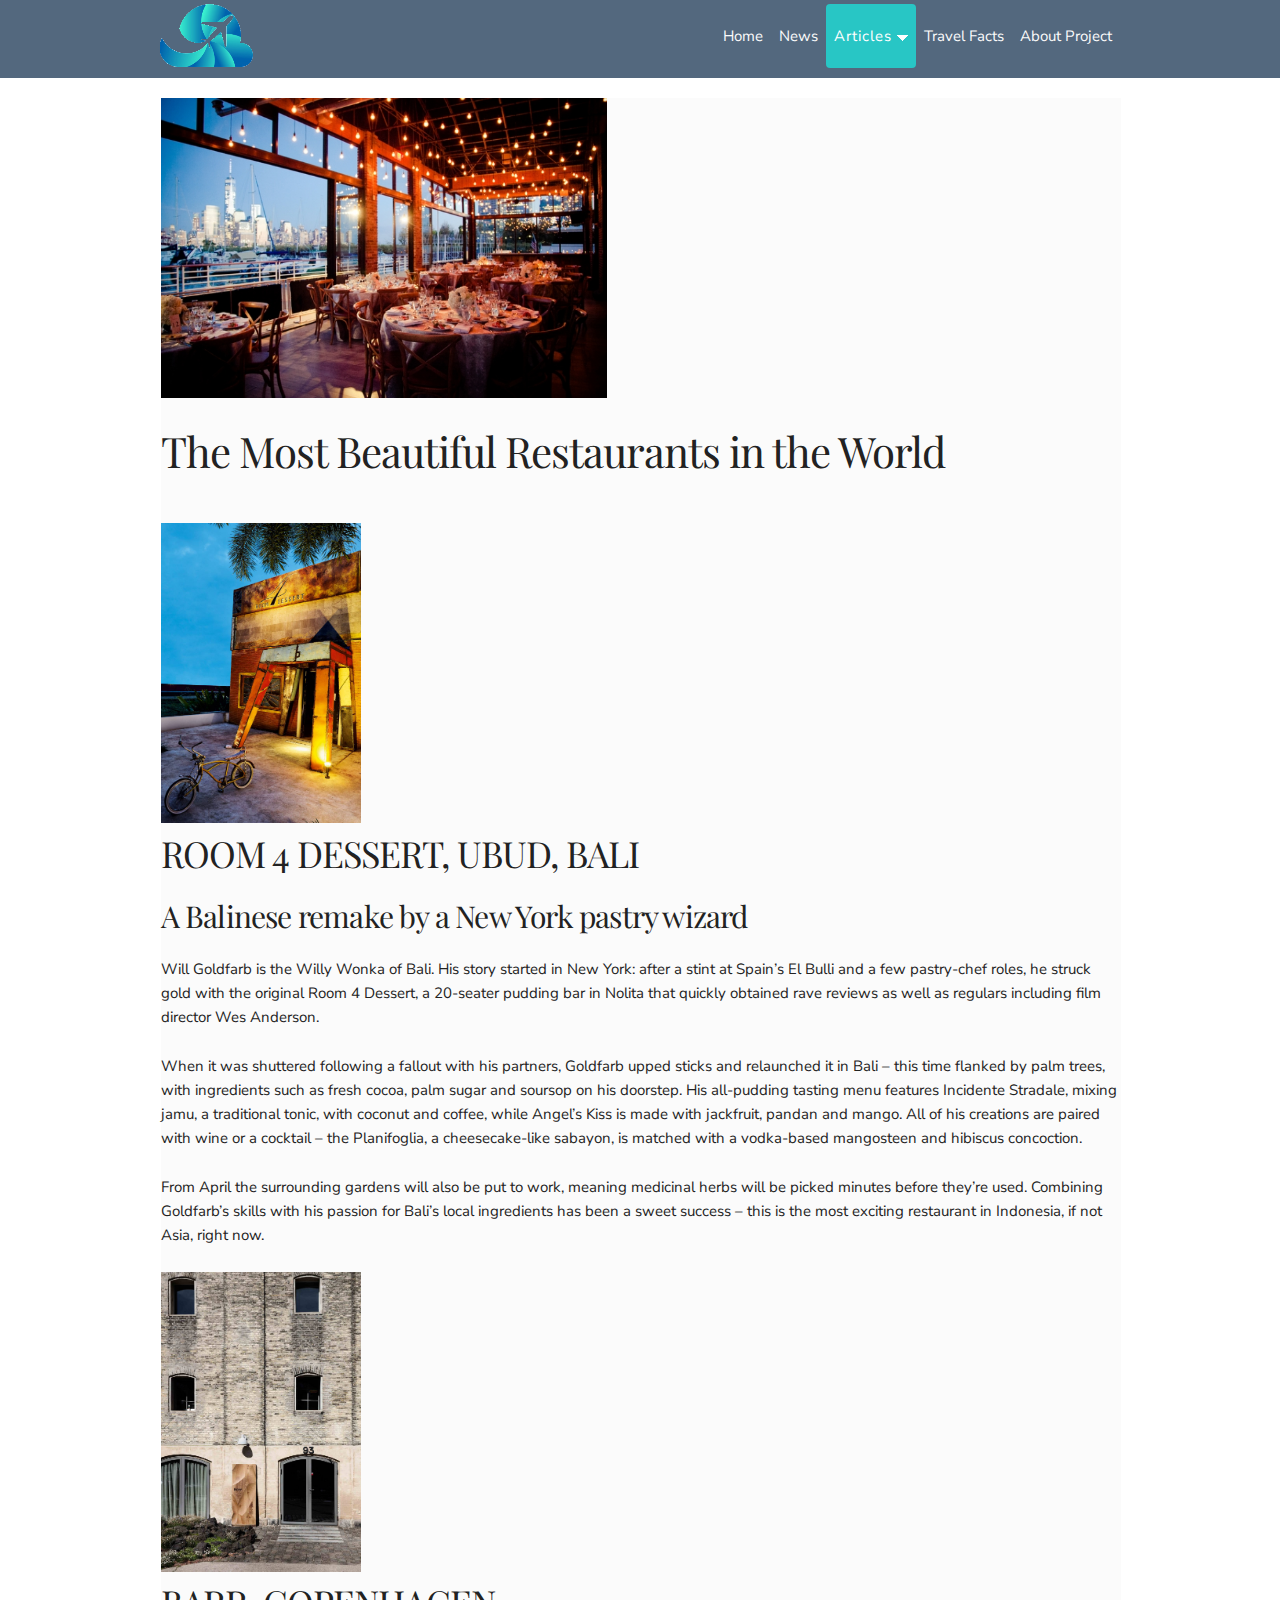
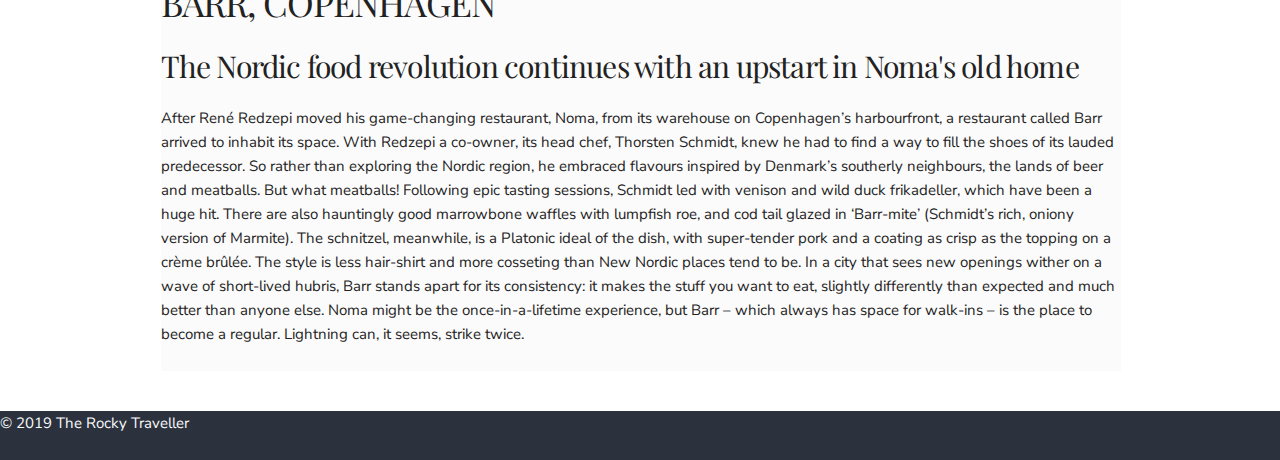
<file: story2.html>
﻿<!DOCTYPE html PUBLIC "-//W3C//DTD XHTML 1.0 Strict//EN" "http://www.w3.org/TR/xhtml1/DTD/xhtml1-strict.dtd">
<html xmlns="http://www.w3.org/1999/xhtml" xml:lang="en-US" lang="en-US">
<head>
    <!-- Standard html page stuff
    --------------------------------------------------------------------- -->
    <meta http-equiv="Content-Type" content="text/html; charset=utf-8" />
    <meta name="author" content="ISM6225 Group 10" />
    <meta name="copyright" content="ISM6225 Group 10" />
    <title>The Rocky Traveller</title>

    <!-- Mobile Specific Metas
    --------------------------------------------------------------------- -->
    <meta name="viewport" content="width=device-width, initial-scale=1" />

    <!-- Font
    --------------------------------------------------------------------- -->
    <link rel="stylesheet" href="css/site_fonts.css" />
    <link href="https://fonts.googleapis.com/css?family=Playfair+Display" rel="stylesheet" />
    <link href="https://fonts.googleapis.com/css?family=Nunito+Sans" rel="stylesheet" />

    <!-- CSS
    --------------------------------------------------------------------- -->
    <link rel="stylesheet" type="text/css" href="css/main.css" />
    <link rel="stylesheet" type="text/css" href="css/normalize.css" />
    <link rel="stylesheet" type="text/css" href="css/news.css" />

    <!-- javascript
    --------------------------------------------------------------------- -->
    <script type="text/javascript" src="js/main.js"></script>

    <!-- Favicon
    --------------------------------------------------------------------- -->
    <link rel="icon" type="img/png" href="img/favicon.ico" />
</head>

<body id="MainPage">
    <!-- Primary Page layout
    --------------------------------------------------------------------- -->
    <!-- main menu bar at the top
    --------------------------------------------------------------------- -->
    <div class="header">
        <div class="container">
            <div class="row header_row">
                <div class="one-third column">
                    <a href="index.html"><img src="./img/trl_logo2_t.png" /></a>
                </div>
                <div class="two-thirds column">
                    <div class="u-pull-right">
                        <div class="topnav" id="myTopnav">
                            <a href="index.html">Home</a>
                            <a href="news.html">News</a>
                            <div class="dropdown">
                                <button class="dropbtn_active">
                                    Articles <img src="./img/down_t.png" />
                                </button>
                                <div class="dropdown-content">
                                    <a href="story1.html">Solo Travel</a>
                                    <a href="story2.html">Eating &amp; Drinking</a>
                                    <a href="story3.html">Travel Guide</a>
                                </div>
                            </div>
                            <a href="travel_facts.html">Travel Facts</a>
                            <a href="about.html">About Project</a>
                            <a href="javascript:void(0);" class="icon" onclick="myFunction()">&#9776;</a>
                        </div>
                    </div>
                </div>
            </div>
        </div>
    </div>

    <!-- feature story
    --------------------------------------------------------------------- -->
    <div class="news_stories">
        <div class="container">
            <div class="story_feature">
                <!-- story image
                ------------------------------------------------------------- -->
                <div class="story_image">
                    <div class="row">
                        <div class="twelve columns">
                            <img src="./img/BattelloDinner.jpg" />
                        </div>
                    </div>
                </div>

                <!-- story title
                ------------------------------------------------------------- -->
                <div class="story_title">
                    <div class="row">
                        <div class="twelve columns">
                            <div class="twelve columns">
                                <h2>The Most Beautiful Restaurants in the World</h2>
                            </div>
                        </div>
                    </div>
                </div>
                <!-- story title
                ------------------------------------------------------------- -->
                <div class="story_feature_article">
                    <div class="row">

                        <p>
                            <div class="story_image">
                                <div class="row">
                                    <div class="twelve columns">
                                        <img src="./img/2room.jpg" />
                                    </div>
                                </div>
                            </div>

                            <h3>ROOM 4 DESSERT, UBUD, BALI </h3>
                            <h4>A Balinese remake by a New York pastry wizard</h4>

                            Will Goldfarb is the Willy Wonka of Bali. His story started in
                            New York: after a stint at Spain’s El Bulli and a few pastry-chef
                            roles, he struck gold with the original Room 4 Dessert, a 20-seater
                            pudding bar in Nolita that quickly obtained rave reviews as well as
                            regulars including film director Wes Anderson.
                        </p>
                        <p>

                            When it was shuttered following a fallout with his partners,
                            Goldfarb upped sticks and relaunched it in Bali – this time
                            flanked by palm trees, with ingredients such as fresh cocoa,
                            palm sugar and soursop on his doorstep. His all-pudding tasting
                            menu features Incidente Stradale, mixing jamu, a traditional tonic,
                            with coconut and coffee, while Angel’s Kiss is made with jackfruit,
                            pandan and mango. All of his creations are paired with wine or a cocktail
                            – the Planifoglia, a cheesecake-like sabayon, is matched with a
                            vodka-based mangosteen and hibiscus concoction.
                        </p>
                        <p>

                            From April the surrounding gardens will also be put to work,
                            meaning medicinal herbs will be picked minutes before
                            they’re used. Combining Goldfarb’s skills with his passion for
                            Bali’s local ingredients has been a sweet success – this is the
                            most exciting restaurant in Indonesia, if not Asia, right now.

                        </p>

                        <p>
                            <div class="story_image">
                                <div class="row">
                                    <div class="twelve columns">
                                        <img src="./img/2bar-restaurant.jpg" />
                                    </div>
                                </div>
                            </div>

                            <h3>BARR, COPENHAGEN</h3>
                            <h4>The Nordic food revolution continues with an upstart in Noma's old home</h4>

                            After René Redzepi moved his game-changing restaurant,
                            Noma, from its warehouse on Copenhagen’s harbourfront, a
                            restaurant called Barr arrived to inhabit its space. With Redzepi
                            a co-owner, its head chef, Thorsten Schmidt, knew he had to find a
                            way to fill the shoes of its lauded predecessor. So rather than exploring
                            the Nordic region, he embraced flavours inspired by Denmark’s southerly
                            neighbours, the lands of beer and meatballs. But what meatballs! Following
                            epic tasting sessions, Schmidt led with venison and wild duck frikadeller,
                            which have been a huge hit. There are also hauntingly good marrowbone waffles
                            with lumpfish roe, and cod tail glazed in ‘Barr-mite’ (Schmidt’s rich, oniony
                            version of Marmite). The schnitzel, meanwhile, is a Platonic ideal of the dish,
                            with super-tender pork and a coating as crisp as the topping on a crème brûlée.
                            The style is less hair-shirt and more cosseting than New Nordic places tend to be.
                            In a city that sees new openings wither on a wave of short-lived hubris, Barr
                            stands apart for its consistency: it makes the stuff you want to eat, slightly
                            differently than expected and much better than anyone else. Noma might be the
                            once-in-a-lifetime experience, but Barr – which always has space for walk-ins –
                            is the place to become a regular. Lightning can, it seems, strike twice.

                        </p>


                    </div>
                </div>
            </div>
        </div>
    </div>

    <!-- footer
    --------------------------------------------------------------------- -->
    <div class="footer">
        <div class="row">
            <div class="twelve columns">
                <p>&#169; 2019 The Rocky Traveller</p>
            </div>
        </div>
    </div>

</body>
</html>
</file>
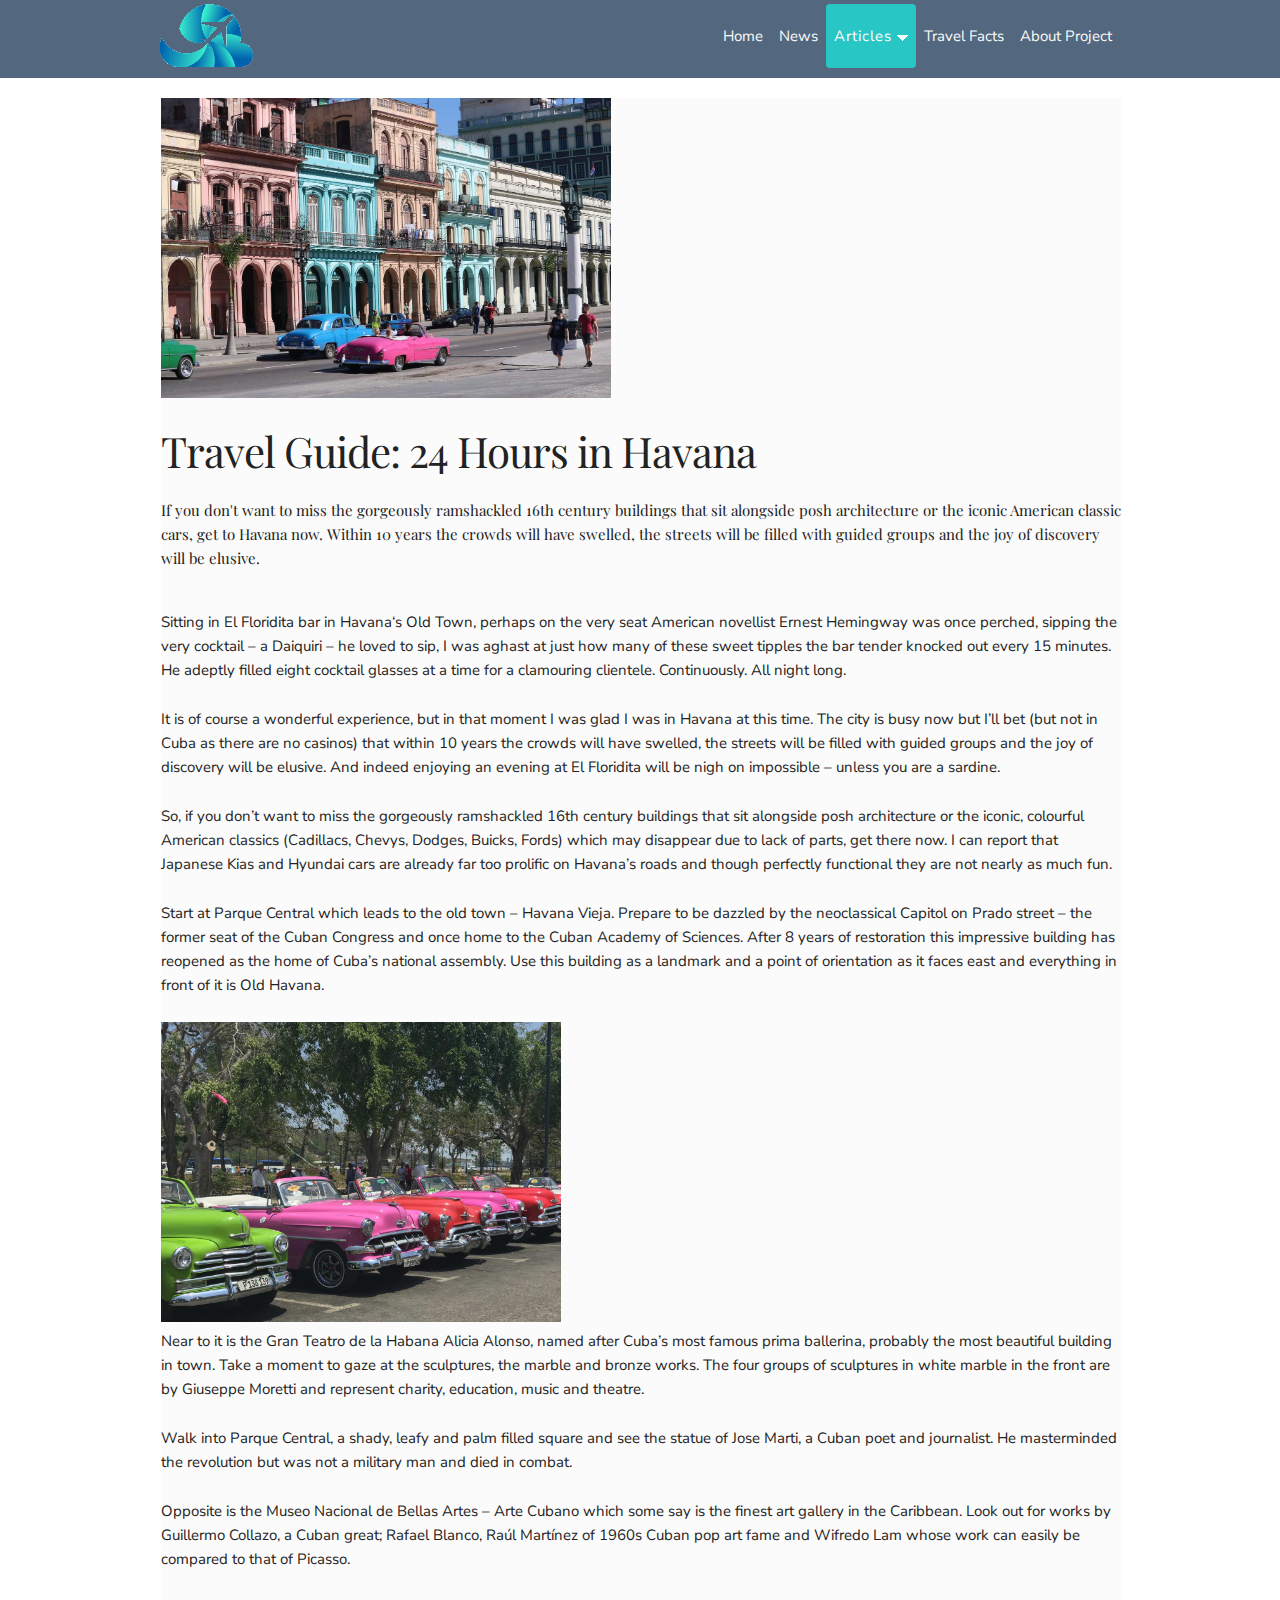
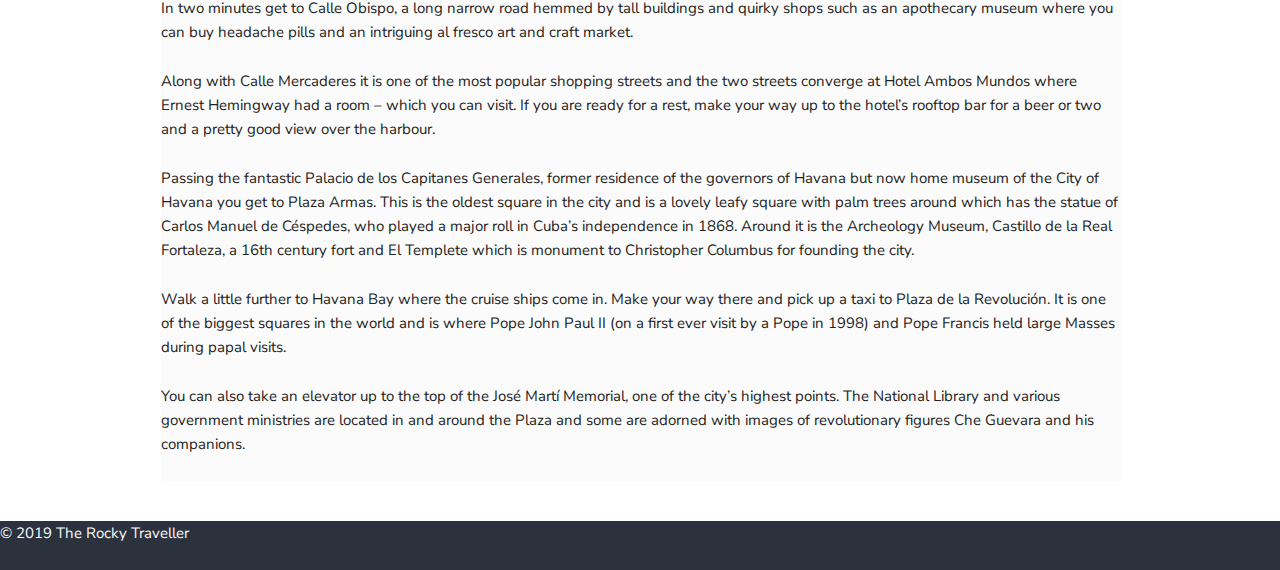
<file: story3.html>
﻿<!DOCTYPE html PUBLIC "-//W3C//DTD XHTML 1.0 Strict//EN" "http://www.w3.org/TR/xhtml1/DTD/xhtml1-strict.dtd">
<html xmlns="http://www.w3.org/1999/xhtml" xml:lang="en-US" lang="en-US">
<head>
    <!-- Standard html page stuff
    --------------------------------------------------------------------- -->
    <meta http-equiv="Content-Type" content="text/html; charset=utf-8" />
    <meta name="author" content="ISM6225 Group 10" />
    <meta name="copyright" content="ISM6225 Group 10" />
    <title>The Rocky Traveller</title>

    <!-- Mobile Specific Metas
    --------------------------------------------------------------------- -->
    <meta name="viewport" content="width=device-width, initial-scale=1" />

    <!-- Font
    --------------------------------------------------------------------- -->
    <link rel="stylesheet" href="css/site_fonts.css" />
    <link href="https://fonts.googleapis.com/css?family=Playfair+Display" rel="stylesheet" />
    <link href="https://fonts.googleapis.com/css?family=Nunito+Sans" rel="stylesheet" />

    <!-- CSS
    --------------------------------------------------------------------- -->
    <link rel="stylesheet" type="text/css" href="css/main.css" />
    <link rel="stylesheet" type="text/css" href="css/normalize.css" />
    <link rel="stylesheet" type="text/css" href="css/news.css" />

    <!-- javascript
    --------------------------------------------------------------------- -->
    <script type="text/javascript" src="js/main.js"></script>

    <!-- Favicon
    --------------------------------------------------------------------- -->
    <link rel="icon" type="img/png" href="img/favicon.ico" />
</head>

<body id="MainPage">
    <!-- Primary Page layout
    --------------------------------------------------------------------- -->
    <!-- main menu bar at the top
    --------------------------------------------------------------------- -->
    <div class="header">
        <div class="container">
            <div class="row header_row">
                <div class="one-third column">
                    <a href="index.html"><img src="./img/trl_logo2_t.png" /></a>
                </div>
                <div class="two-thirds column">
                    <div class="u-pull-right">
                        <div class="topnav" id="myTopnav">
                            <a href="index.html">Home</a>
                            <a href="news.html">News</a>
                            <div class="dropdown">
                                <button class="dropbtn_active">
                                    Articles <img src="./img/down_t.png" />
                                </button>
                                <div class="dropdown-content">
                                    <a href="story1.html">Solo Travel</a>
                                    <a href="story2.html">Eating &amp; Drinking</a>
                                    <a href="story3.html">Travel Guide</a>
                                </div>
                            </div>
                            <a href="travel_facts.html">Travel Facts</a>
                            <a href="about.html">About Project</a>
                            <a href="javascript:void(0);" class="icon" onclick="myFunction()">&#9776;</a>
                        </div>
                    </div>
                </div>
            </div>
        </div>
    </div>

    <!-- feature story
    --------------------------------------------------------------------- -->
    <div class="news_stories">
        <div class="container">
            <div class="story_feature">
                <!-- story image
                ------------------------------------------------------------- -->
                <div class="story_image">
                    <div class="row">
                        <div class="twelve columns">
                            <img src="./img/havana-architecture-cars.jpg" />
                        </div>
                    </div>
                </div>

                <!-- story title
                ------------------------------------------------------------- -->
                <div class="story_title">
                    <div class="row">
                        <div class="twelve columns">
                            <div class="twelve columns">
                                <h2>Travel Guide: 24 Hours in Havana</h2>
                                <h6>
                                    If you don't want to miss the gorgeously ramshackled
                                    16th century buildings that sit alongside posh architecture
                                    or the iconic American classic cars, get to Havana now. Within
                                    10 years the crowds will have swelled, the streets will be filled
                                    with guided groups and the joy of discovery will be elusive.
                                </h6>
                            </div>
                        </div>
                    </div>
                </div>
                <!-- story title
                ------------------------------------------------------------- -->
                <div class="story_feature_article">
                    <div class="row">

                        <p>
                            Sitting in El Floridita bar in Havana‘s Old Town, perhaps on the very seat American novellist Ernest Hemingway was once perched, sipping the very cocktail – a Daiquiri – he loved to sip, I was aghast at just how many of these sweet tipples the bar tender knocked out every 15 minutes. He adeptly filled eight cocktail glasses at a time for a clamouring clientele. Continuously. All night long.
                        </p>
                        <p>
                            It is of course a wonderful experience, but in that moment I was glad I was in Havana at this time. The city is busy now but I’ll bet (but not in Cuba as there are no casinos) that within 10 years the crowds will have swelled, the streets will be filled with guided groups and the joy of discovery will be elusive. And indeed enjoying an evening at El Floridita will be nigh on impossible – unless you are a sardine.
                        </p>
                        <p>
                            So, if you don’t want to miss the gorgeously ramshackled 16th century buildings that sit alongside posh architecture or the iconic, colourful American classics (Cadillacs, Chevys, Dodges, Buicks, Fords) which may disappear due to lack of parts, get there now. I can report that Japanese Kias and Hyundai cars are already far too prolific on Havana’s roads and though perfectly functional they are not nearly as much fun.
                        </p>
                        <p>
                            Start at Parque Central which leads to the old town – Havana Vieja. Prepare to be dazzled by the neoclassical Capitol on Prado street – the former seat of the Cuban Congress and once home to the Cuban Academy of Sciences. After 8 years of restoration this impressive building has reopened as the home of Cuba’s national assembly. Use this building as a landmark and a point of orientation as it faces east and everything in front of it is Old Havana.
                        </p>
                        <p>
                            <div class="story_image">
                                <div class="row">
                                    <div class="twelve columns">
                                        <img src="./img/Classic-cars.jpg" />
                                    </div>
                                </div>
                            </div>
                            Near to it is the Gran Teatro de la Habana Alicia Alonso, named after Cuba’s most famous prima ballerina, probably the most beautiful building in town. Take a moment to gaze at the sculptures, the marble and bronze works. The four groups of sculptures in white marble in the front are by Giuseppe Moretti and represent charity, education, music and theatre.
                        </p>
                        <p>
                            Walk into Parque Central, a shady, leafy and palm filled square and see the statue of Jose Marti, a Cuban poet and journalist. He masterminded the revolution but was not a military man and died in combat.
                        </p>
                        <p>
                            Opposite is the Museo Nacional de Bellas Artes – Arte Cubano which some say is the finest art gallery in the Caribbean. Look out for works by Guillermo Collazo, a Cuban great; Rafael Blanco, Raúl Martínez of 1960s Cuban pop art fame and Wifredo Lam whose work can easily be compared to that of Picasso.
                        </p>
                        <p>
                            In two minutes get to Calle Obispo, a long narrow road hemmed by tall buildings and quirky shops such as an apothecary museum where you can buy headache pills and an intriguing al fresco art and craft market.
                        </p>
                        <p>
                            Along with Calle Mercaderes it is one of the most popular shopping streets and the two streets converge at Hotel Ambos Mundos where Ernest Hemingway had a room – which you can visit. If you are ready for a rest, make your way up to the hotel’s rooftop bar for a beer or two and a pretty good view over the harbour.
                        </p>
                        <p>
                            Passing the fantastic Palacio de los Capitanes Generales, former residence of the governors of Havana but now home museum of the City of Havana you get to Plaza Armas. This is the oldest square in the city and is a lovely leafy square with palm trees around which has the statue of Carlos Manuel de Céspedes, who played a major roll in Cuba’s independence in 1868. Around it is the Archeology Museum, Castillo de la Real Fortaleza, a 16th century fort and El Templete which is monument to Christopher Columbus for founding the city.
                        </p>
                        <p>
                            Walk a little further to Havana Bay where the cruise ships come in. Make your way there and pick up a taxi to Plaza de la Revolución. It is one of the biggest squares in the world and is where Pope John Paul II (on a first ever visit by a Pope in 1998) and Pope Francis held large Masses during papal visits.
                        </p>
                        <p>
                            You can also take an elevator up to the top of the José Martí Memorial, one of the city’s highest points. The National Library and various government ministries are located in and around the Plaza and some are adorned with images of revolutionary figures Che Guevara and his companions.
                        </p>


                    </div>
                </div>
            </div>
        </div>
    </div>

    <!-- footer
    --------------------------------------------------------------------- -->
    <div class="footer">
        <div class="row">
            <div class="twelve columns">
                <p>&#169; 2019 The Rocky Traveller</p>
            </div>
        </div>
    </div>

</body>
</html>
</file>
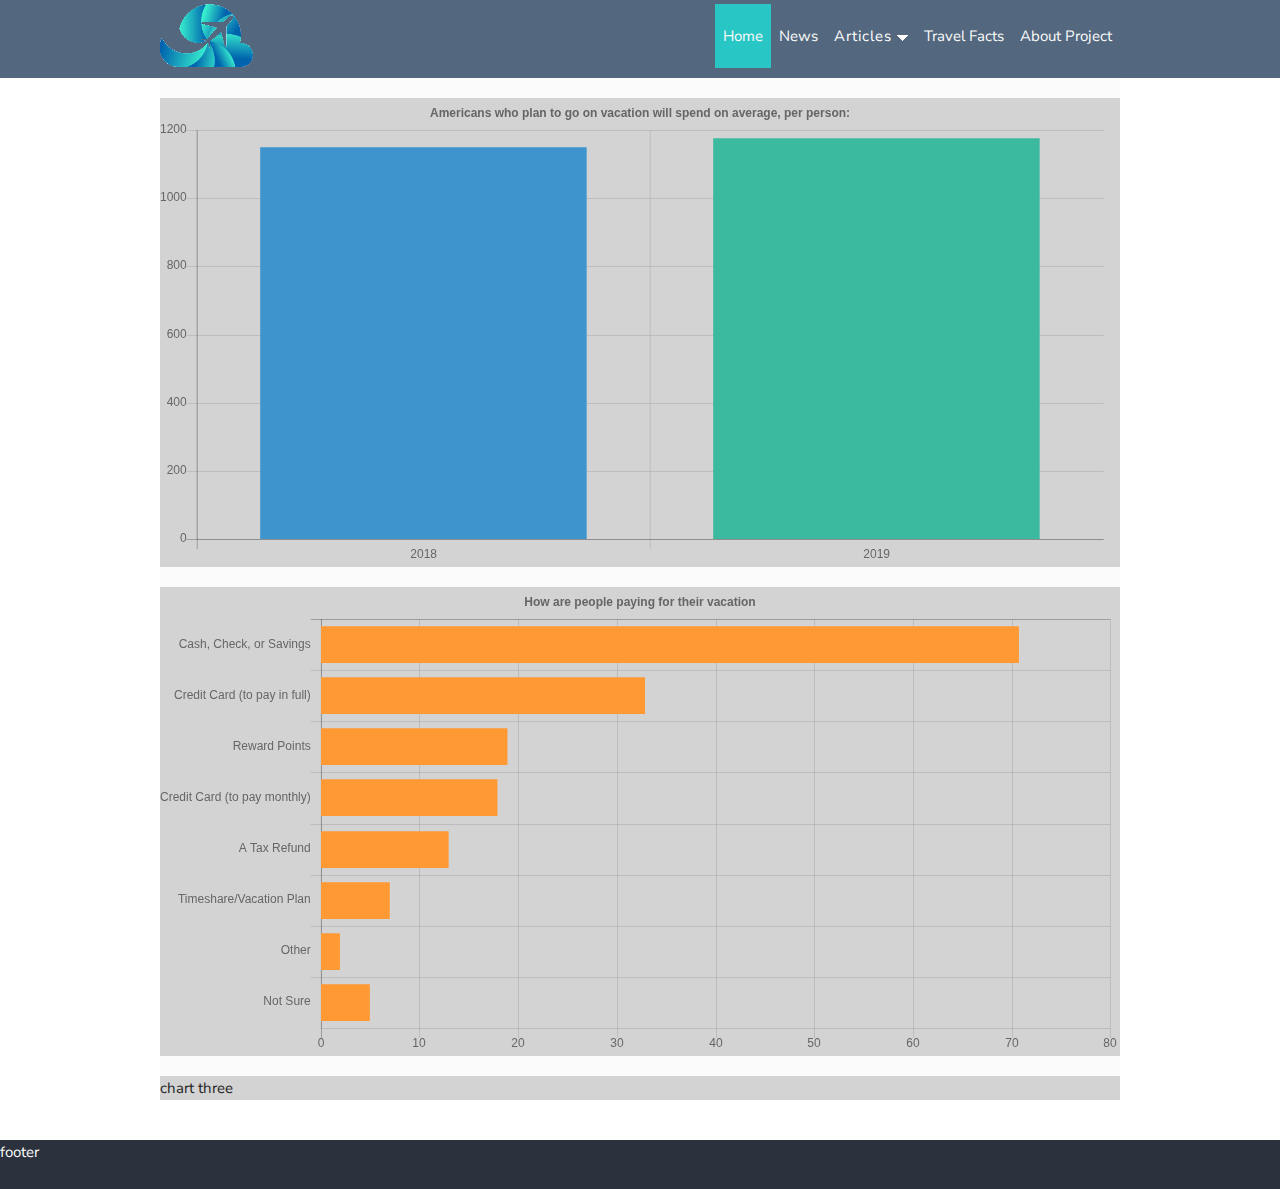
<file: travel_facts.html>
﻿<!DOCTYPE html PUBLIC "-//W3C//DTD XHTML 1.0 Strict//EN" "http://www.w3.org/TR/xhtml1/DTD/xhtml1-strict.dtd">
<html xmlns="http://www.w3.org/1999/xhtml" xml:lang="en-US" lang="en-US">
<head>
    <!-- Standard html page stuff
    --------------------------------------------------------------------- -->
    <meta http-equiv="Content-Type" content="text/html; charset=utf-8" />
    <meta name="author" content="ISM6225 Group 10" />
    <meta name="copyright" content="ISM6225 Group 10" />
    <title>Hotel Booking System</title>

    <!-- Mobile Specific Metas
    --------------------------------------------------------------------- -->
    <meta name="viewport" content="width=device-width, initial-scale=1" />

    <!-- Font
    --------------------------------------------------------------------- -->
    <link rel="stylesheet" href="css/site_fonts.css" />
    <link rel="stylesheet" href="css/site_fonts.css" />
    <link href="https://fonts.googleapis.com/css?family=Playfair+Display" rel="stylesheet" />
    <link href="https://fonts.googleapis.com/css?family=Nunito+Sans" rel="stylesheet" />

    <!-- CSS
    --------------------------------------------------------------------- -->
    <link rel="stylesheet" type="text/css" href="css/main.css" />
    <link rel="stylesheet" type="text/css" href="css/normalize.css" />
    <link rel="stylesheet" type="text/css" href="css/travel_chart.css" />

    <!-- javascript
    --------------------------------------------------------------------- -->
    <script type="text/javascript" src="js/main.js"></script>
    <script type="text/javascript" src="js/chart_min.js"></script>
    <script type="text/javascript" src="js/make_charts.js"></script>
    <!-- Favicon
    --------------------------------------------------------------------- -->
    <link rel="icon" type="img/png" href="img/favicon.ico" />
</head>

<body id="MainPage" onload="PageReloaded()">
    <!-- Primary Page layout
    --------------------------------------------------------------------- -->
    <!-- main menu bar at the top
    --------------------------------------------------------------------- -->
    <div class="header">
        <div class="container">
            <div class="row header_row">
                <div class="one-third column">
                    <a href="index.html"><img src="./img/trl_logo2_t.png" /></a>
                </div>
                <div class="two-thirds column">
                    <div class="u-pull-right">
                        <div class="topnav" id="myTopnav">
                            <a href="index.html" class="active">Home</a>
                            <a href="news.html">News</a>
                            <div class="dropdown">
                                <button class="dropbtn">
                                    Articles <img src="./img/down_t.png" />
                                </button>
                                <div class="dropdown-content">
                                    <a href="news.html">Best of...</a>
                                    <a href="news.html">Eating &amp; Drinking</a>
                                    <a href="news.html">Travel Guide</a>
                                </div>
                            </div>
                            <a href="travel_facts.html">Travel Facts</a>
                            <a href="about.html">About Project</a>
                            <a href="javascript:void(0);" class="icon" onclick="myFunction()">&#9776;</a>
                        </div>
                    </div>
                </div>
            </div>
        </div>
    </div>

    <!-- travel facts
    --------------------------------------------------------------------- -->
    <div class="travel_facts">
        <div class="container">
            <!-- chart one
            ------------------------------------------------------------- -->
            <div class="row">
                <div class="twelve columns">
                    <div class="travel_chart">
                        <canvas id="chart_one" width="920" height="450"></canvas>
                    </div>
                </div>
            </div>

            <!-- chart two
            ------------------------------------------------------------- -->
            <div class="row">
                <div class="twelve columns">
                    <div class="travel_chart">
                        <canvas id="chart_two" width="920" height="450"></canvas>
                    </div>
                </div>
            </div>

            <!-- chart three
            ------------------------------------------------------------- -->
            <div class="row">
                <div class="twelve columns">
                    <div class="travel_chart">
                        chart three
                    </div>
                </div>
            </div>
        </div>
    </div>

    <!-- footer
    --------------------------------------------------------------------- -->
    <div class="footer">
        <div class="row">
            <div class="twelve columns">
                <p>footer</p>
            </div>
        </div>
    </div>
</body>
</html>
</file>
<file: css/site_fonts.css>
/* latin-ext */
@font-face {
	font-family: 'Raleway';
	font-style: normal;
	font-weight: 400;
	src: local('Raleway'), local('Raleway-Regular'), url(https://fonts.gstatic.com/s/raleway/v12/1Ptug8zYS_SKggPNyCMIT5lu.woff2) format('woff2');
	unicode-range: U+0100-024F, U+0259, U+1E00-1EFF, U+2020, U+20A0-20AB, U+20AD-20CF, U+2113, U+2C60-2C7F, U+A720-A7FF;
}
/* latin */
@font-face {
	font-family: 'Raleway';
	font-style: normal;
	font-weight: 400;
	src: local('Raleway'), local('Raleway-Regular'), url(https://fonts.gstatic.com/s/raleway/v12/1Ptug8zYS_SKggPNyC0ITw.woff2) format('woff2');
	unicode-range: U+0000-00FF, U+0131, U+0152-0153, U+02BB-02BC, U+02C6, U+02DA, U+02DC, U+2000-206F, U+2074, U+20AC, U+2122, U+2191, U+2193, U+2212, U+2215, U+FEFF, U+FFFD;
}
</file>
<file: css/main.css>
﻿@charset "UTF-8";

/* Table of contents
/* ------------------------------------------------------------------------ 
- Grid
- Base Styles
- Typography
- Links
- Buttons
- Forms
- Lists
- Code
- Tables
- Spacing
- Utilities
- Clearing
- Media Queries
*/

/* ------------------------------------------------------------------------ */
/* Grid
/* ------------------------------------------------------------------------ */
.container {
    position: relative;
    width: 100%;
    min-width: 310px;
    max-width: 960px;
    background-color: #fbfbfb;
    /*background-image: url('../img/background_image.jpg');*/
    height: 100%;
    background-position: center;
    background-size: cover;
    margin: 0 auto;
    padding: 0 20px;
    box-sizing: border-box;
    word-wrap: break-word;
}

.column,
.columns {
    width: 100%;
    float: left;
    box-sizing: border-box;
}

/* For devices larger than 300px */
@media (min-width: 10px) {
    .container {
        min-width: 310px;
        width: 85%;
        padding: 0;
    }
    .one-third.column {
        width: 13.3333333333%;
    }

    .two-thirds.column {
        width: 82.6666666667%;
    }
}

/* For devices larger than 550px */
@media (min-width: 675px) {
    .container {
        width: 80%;
    }

    .column,
    .columns {
        margin-left: 4%;
    }

        .column:first-child,
        .columns:first-child {
            margin-left: 0;
        }

    .one.column,
    .one.columns {
        width: 4.66666666667%;
    }

    .two.columns {
        width: 13.3333333333%;
    }

    .three.columns {
        width: 22%;
    }

    .four.columns {
        width: 30.6666666667%;
    }

    .five.columns {
        width: 39.3333333333%;
    }

    .six.columns {
        width: 48%;
    }

    .seven.columns {
        width: 56.6666666667%;
    }

    .eight.columns {
        width: 65.3333333333%;
    }

    .nine.columns {
        width: 74.0%;
    }

    .ten.columns {
        width: 82.6666666667%;
    }

    .eleven.columns {
        width: 91.3333333333%;
    }

    .twelve.columns {
        width: 100%;
        margin-left: 0;
    }

    .one-third.column {
        /*width: 30.6666666667%;*/
        width: 13.3333333333%;
    }

    .two-thirds.column {
        /*  width: 65.3333333333%;*/
        width: 82.6666666667%;
    }

    .one-half.column {
        width: 48%;
    }

    /* Offsets */
    .offset-by-one.column,
    .offset-by-one.columns {
        margin-left: 8.66666666667%;
    }

    .offset-by-two.column,
    .offset-by-two.columns {
        margin-left: 17.3333333333%;
    }

    .offset-by-three.column,
    .offset-by-three.columns {
        margin-left: 26%;
    }

    .offset-by-four.column,
    .offset-by-four.columns {
        margin-left: 34.6666666667%;
    }

    .offset-by-five.column,
    .offset-by-five.columns {
        margin-left: 43.3333333333%;
    }

    .offset-by-six.column,
    .offset-by-six.columns {
        margin-left: 52%;
    }

    .offset-by-seven.column,
    .offset-by-seven.columns {
        margin-left: 60.6666666667%;
    }

    .offset-by-eight.column,
    .offset-by-eight.columns {
        margin-left: 69.3333333333%;
    }

    .offset-by-nine.column,
    .offset-by-nine.columns {
        margin-left: 78.0%;
    }

    .offset-by-ten.column,
    .offset-by-ten.columns {
        margin-left: 86.6666666667%;
    }

    .offset-by-eleven.column,
    .offset-by-eleven.columns {
        margin-left: 95.3333333333%;
    }

    .offset-by-one-third.column,
    .offset-by-one-third.columns {
        margin-left: 34.6666666667%;
    }

    .offset-by-two-thirds.column,
    .offset-by-two-thirds.columns {
        margin-left: 69.3333333333%;
    }

    .offset-by-one-half.column,
    .offset-by-one-half.columns {
        margin-left: 52%;
    }
}

/* ------------------------------------------------------------------------ */
/* Base Styles
/* ------------------------------------------------------------------------ */
/* NOTE
html is set to 62.5% so that all the REM measurements throughout Skeleton
are based on 10px sizing. So basically 1.5rem = 15px :) */
html {
    height:100%;
    font-size: 62.5%;

}

body {
    height: 100%;
    font-size: 1.5em; /* currently ems cause chrome bug misinterpreting rems on body element */
    line-height: 1.6;
    font-weight: 400;
    font-family: "Nunito Sans", "HelveticaNeue", "Helvetica Neue", Helvetica, Arial, sans-serif;
    color: #222;
}


/* ------------------------------------------------------------------------ */
/* Typography
/* ------------------------------------------------------------------------ */
h1, h2, h3, h4, h5, h6 {
    margin-top: 0;
    margin-bottom: 2rem;
    font-family: "Playfair Display", "HelveticaNeue", "Helvetica Neue", Helvetica, Arial, sans-serif;
    font-weight: 300;
}

h1 {
    font-size: 4.0rem;
    line-height: 1.2;
    letter-spacing: -.1rem;
}

h2 {
    font-size: 3.6rem;
    line-height: 1.25;
    letter-spacing: -.1rem;
}

h3 {
    font-size: 3.0rem;
    line-height: 1.3;
    letter-spacing: -.1rem;
}

h4 {
    font-size: 2.4rem;
    line-height: 1.35;
    letter-spacing: -.08rem;
}

h5 {
    font-size: 1.8rem;
    line-height: 1.5;
    letter-spacing: -.05rem;
}

h6 {
    font-size: 1.5rem;
    line-height: 1.6;
    letter-spacing: 0;
}

/* Larger than phablet */
@media (min-width: 550px) {
    h1 {
        font-size: 5.0rem;
    }

    h2 {
        font-size: 4.2rem;
    }

    h3 {
        font-size: 3.6rem;
    }

    h4 {
        font-size: 3.0rem;
    }

    h5 {
        font-size: 2.4rem;
    }

    h6 {
        font-size: 1.5rem;
    }
}

p {
    margin-top: 0;
}


/* Links
/* ------------------------------------------------------------------------ */
a {
    color: #1EAEDB;
    text-decoration: none;
}

    a:hover {
        color: #0FA0CE;
    }


/* Buttons
/* ------------------------------------------------------------------------ */
.button,
button,
input[type="submit"],
input[type="reset"],
input[type="button"] {
    display: inline-block;
    height: 64px;
    padding: 0 30px;
    color: #555;
    text-align: center;
    font-size: 11px;
    font-weight: 600;
    line-height: 38px;
    letter-spacing: .1rem;
    text-transform: uppercase;
    text-decoration: none;
    white-space: nowrap;
    background-color: transparent;
    border-radius: 4px;
    border: 1px solid #bbb;
    cursor: pointer;
    box-sizing: border-box;
}

    .button:hover,
    button:hover,
    input[type="submit"]:hover,
    input[type="reset"]:hover,
    input[type="button"]:hover,
    .button:focus,
    button:focus,
    input[type="submit"]:focus,
    input[type="reset"]:focus,
    input[type="button"]:focus {
        color: #333;
        border-color: #888;
        outline: 0;
    }

    .button.button-primary,
    button.button-primary,
    input[type="submit"].button-primary,
    input[type="reset"].button-primary,
    input[type="button"].button-primary {
        color: #FFF;
        background-color: #33C3F0;
        border-color: #33C3F0;
    }

        .button.button-primary:hover,
        button.button-primary:hover,
        input[type="submit"].button-primary:hover,
        input[type="reset"].button-primary:hover,
        input[type="button"].button-primary:hover,
        .button.button-primary:focus,
        button.button-primary:focus,
        input[type="submit"].button-primary:focus,
        input[type="reset"].button-primary:focus,
        input[type="button"].button-primary:focus {
            color: #FFF;
            background-color: #1EAEDB;
            border-color: #1EAEDB;
        }


/* Forms
/* ------------------------------------------------------------------------ */
input[type="email"],
input[type="number"],
input[type="search"],
input[type="text"],
input[type="tel"],
input[type="url"],
input[type="password"],
textarea,
select {
    height: 38px;
    padding: 6px 10px; /* The 6px vertically centers text on FF, ignored by Webkit */
    background-color: #fff;
    border: 1px solid #D1D1D1;
    border-radius: 4px;
    box-shadow: none;
    box-sizing: border-box;
}
/* Removes awkward default styles on some inputs for iOS */
input[type="email"],
input[type="number"],
input[type="search"],
input[type="text"],
input[type="tel"],
input[type="url"],
input[type="password"],
textarea {
    -webkit-appearance: none;
    -moz-appearance: none;
    appearance: none;
}

textarea {
    min-height: 65px;
    padding-top: 6px;
    padding-bottom: 6px;
}

    input[type="email"]:focus,
    input[type="number"]:focus,
    input[type="search"]:focus,
    input[type="text"]:focus,
    input[type="tel"]:focus,
    input[type="url"]:focus,
    input[type="password"]:focus,
    textarea:focus,
    select:focus {
        border: 1px solid #33C3F0;
        outline: 0;
    }

label,
legend {
    display: block;
    margin-bottom: .5rem;
    font-weight: 600;
}

fieldset {
    padding: 0;
    border-width: 0;
}

input[type="checkbox"],
input[type="radio"] {
    display: inline;
}

label > .label-body {
    display: inline-block;
    margin-left: .5rem;
    font-weight: normal;
}


/* Lists
/* ------------------------------------------------------------------------ */
ul {
    list-style: circle inside;
}

ol {
    list-style: decimal inside;
}

ol, ul {
    padding-left: 0;
    margin-top: 0;
}

    ul ul,
    ul ol,
    ol ol,
    ol ul {
        margin: 1.5rem 0 1.5rem 3rem;
        font-size: 90%;
    }

li {
    margin-bottom: 1rem;
}


/* Code
/* ------------------------------------------------------------------------ */
code {
    padding: .2rem .5rem;
    margin: 0 .2rem;
    font-size: 90%;
    white-space: nowrap;
    background: #F1F1F1;
    border: 1px solid #E1E1E1;
    border-radius: 4px;
}

pre > code {
    display: block;
    padding: 1rem 1.5rem;
    white-space: pre;
}


/* Tables
/* ------------------------------------------------------------------------ */
th,
td {
    padding: 12px 15px;
    text-align: left;
    border-bottom: 1px solid #E1E1E1;
}

    th:first-child,
    td:first-child {
        padding-left: 0;
    }

    th:last-child,
    td:last-child {
        padding-right: 0;
    }


/* Spacing
/* ------------------------------------------------------------------------ */
button,
.button {
    margin-bottom: 1rem;
}

input,
textarea,
select,
fieldset {
    margin-bottom: 1.5rem;
}

pre,
blockquote,
dl,
figure,
table,
p,
ul,
ol,
form {
    margin-bottom: 2.5rem;
}


/* ------------------------------------------------------------------------ */
/* Utilities
/* ------------------------------------------------------------------------ */
.u-full-width {
    width: 100%;
    box-sizing: border-box;
}

.u-max-full-width {
    max-width: 100%;
    box-sizing: border-box;
}

.u-pull-right {
    float: right;
}

.u-pull-left {
    float: left;
}

/* ------------------------------------------------------------------------ */
/* Misc
/* ------------------------------------------------------------------------ */
hr {
    margin-top: 3rem;
    margin-bottom: 3.5rem;
    border-width: 0;
    border-top: 2px solid #E1E1E1;
}


/* ------------------------------------------------------------------------ */
/* Custom
/* ------------------------------------------------------------------------ */
div.header {
    padding: 0.4rem;
    background: #53687e;
}

div.header_row {
    background-color: #53687E;
}

div.header_logo a img {
    display: block;
    width: 80px;
    height: 62px;
    margin: auto;
    padding: 0 0 0 0.2rem;
}

div.header_motto {
    padding: 1.2rem 0 0 0;
    color: #fbfbfb;
    text-align:center;
}

/* ------------------------------------------------------------------------ */
/* MAIN  divs*/
/* ------------------------------------------------------------------------ */
div.main_story_photo {
    background: #FBFBFB;
}
div.main_story_photo img {
    max-width: 96%;
}

div.sub_story
{
    background: #FBFBFB;
}

div.sub_story img {
    max-width: 94%;
}

div.footer {
    margin: 4rem 0;
    color: #FBFBFB;
    background-color: #2b323e;
}


/* ------------------------------------------------------------------------ */
/* Add menu stylying*/
/* ------------------------------------------------------------------------ */

.topnav {
    background-color: #53687E;
    overflow: hidden;
}

/* Style the links inside the navigation bar */
.topnav a {
    float: left;
    display: block;
    color: #fbfbfb;
    text-align: center;
    padding: 2rem 0.8rem;
    text-decoration: none;
   /* font-size: 1.0rem; */
}

/* Add an active class to highlight the current page */
.active {
    background-color: #28c6c5;
    color: white;
}

/* Hide the link that should open and close the topnav on small screens */
.topnav .icon {
    display: none;
}

/* Dropdown container - needed to position the dropdown content */
.dropdown {
    float: left;
    overflow: hidden;
}

/* Style the dropdown button to fit inside the topnav */
.dropdown .dropbtn {
    /*font-size: 17px;*/
    border: none;
    outline: none;
    color: white;
    padding: 2.0rem 0.8rem;
    background-color: inherit;
    font-family: inherit;
    margin: 0;
}
.dropbtn_active {
    border: none;
    outline: none;
    color: white;
    padding: 2.0rem 0.8rem;
    background-color: #28c6c5;
    font-family: inherit;
    margin: 0;
}


/* Style the dropdown content (hidden by default) */
.dropdown-content 
{
    display: none;
    position: absolute;
    background-color: #f9f9f9;
    min-width: 160px;
    box-shadow: 0px 8px 16px 0px rgba(0,0,0,0.4);
    z-index: 1;
}

/* Style the links inside the dropdown */
    .dropdown-content a {
        float: none;
        color: black;
        padding: 2.0rem 0.8rem;
        text-decoration: none;
        display: block;
        text-align: left;
    }

/* Add a dark background on topnav links and the dropdown button on hover */
.topnav a:hover, .dropdown:hover .dropbtn {
    background-color: #777;
    color: white;
}

/* Add a grey background to dropdown links on hover */
.dropdown-content a:hover {
    background-color: #999;
    color: black;
}

/* Show the dropdown menu when the user moves the mouse over the dropdown button */
.dropdown:hover .dropdown-content {
    display: block;
}


/* When the screen is less than 600 pixels wide, hide all links, except for the 
    first one ("Home"). Show the link that contains should open and close the topnav (.icon) 
*/
@media screen and (max-width: 675px) {
    .topnav a:not(:first-child), .dropdown .dropbtn {
        display: none;
    }

    .topnav a.icon {
        float: right;
        display: block;
    }
}

/* The "responsive" class is added to the topnav with JavaScript when the 
    user clicks on the icon. This class makes the topnav look good on small 
    screens (display the links vertically instead of horizontally) 
*/
@media screen and (max-width: 675px) {
    .topnav.responsive {
        position: relative;
    }

        .topnav.responsive a.icon {
            position: absolute;
            right: 0;
            top: 0;
        }

        .topnav.responsive a {
            float: none;
            display: block;
            text-align: left;
        }

        .topnav.responsive .dropdown {
            float: none;
        }

        .topnav.responsive .dropdown-content {
            position: relative;
        }

        .topnav.responsive .dropdown .dropbtn {
            display: block;
            width: 100%;
            text-align: left;
        }
}


/* ------------------------------------------------------------------------ */
/* Clearing
/* ------------------------------------------------------------------------ */

/* Self Clearing Goodness */
.container:after,
.row:after,
.u-cf {
    content: "";
    display: table;
    clear: both;
}


/* Media Queries
/* ------------------------------------------------------------------------ */
/*
Note: The best way to structure the use of media queries is to create the queries
near the relevant code. For example, if you wanted to change the styles for buttons
on small devices, paste the mobile query code up in the buttons section and style it
there.
*/


/* Larger than mobile */
@media (min-width: 400px) {

}

/* Larger than phablet (also point when grid becomes active) */
@media (min-width: 550px) {
}

/* Larger than tablet */
@media (min-width: 750px) {
}

/* Larger than desktop */
@media (min-width: 1000px) {
}

/* Larger than Desktop HD */
@media (min-width: 1200px) {
}
</file>
<file: rss_test/style.css>
html {
    font-family: 'Crimson Text', serif;
    font-size: 11pt;
}

body {
    width: 480px;
    margin: auto;
}

    body > h1 {
        text-align: center;
    }

h2 {
    color: orangered;
    margin-bottom: 0;
    font-size: 16pt;
}

a:link {
    color: dodgerblue;
}

h2 + a:link {
    font-weight: bold;
}

h3 {
    margin-top: 0;
    margin-bottom: 0;
    font-size: 10pt;
}

p {
    margin: 0;
}

output h1 {
    background-color: orangered;
    text-indent: 5px;
    color: white;
    font-size: 18pt;
}
</file>
<file: css/news.css>
﻿@charset "UTF-8";
/* ------------------------------------------------------------------------ */
/* Add news stylying*/
/* ------------------------------------------------------------------------ */

div.news_stories{
    margin-left: 0.1rem;
}
div.story {
    margin-top: 2rem;
    padding: 1.4rem 0 0 1rem;
    border-bottom: 1px solid #afafaf;
    background-color: #FBFBFB;
}

div.story img{
    max-width: 98%;
}


/* ------------------------------------------------------------------------ */
/* Add features story stylying
/* ------------------------------------------------------------------------ */

div.story_image {
    background-color: #fbfbfb;
    margin-top: 2rem;
}
div.story_image img {
    max-width: 98%;
    max-height: 300px;
}
div.story_title {
    margin-top: 2rem;
    background-color: #fbfbfb;
}

div.story_feature_article {
    margin-top: 2rem;
    background-color: #fbfbfb;
}
</file>
<file: css/travel_chart.css>
﻿@charset "UTF-8";
/* ------------------------------------------------------------------------ */
/* Add chart stylying*/
/* ------------------------------------------------------------------------ */

div.travel_facts{

}

div.travel_chart {
    margin-top: 2rem;
    background-color: #d3d3d3;
}
</file>
